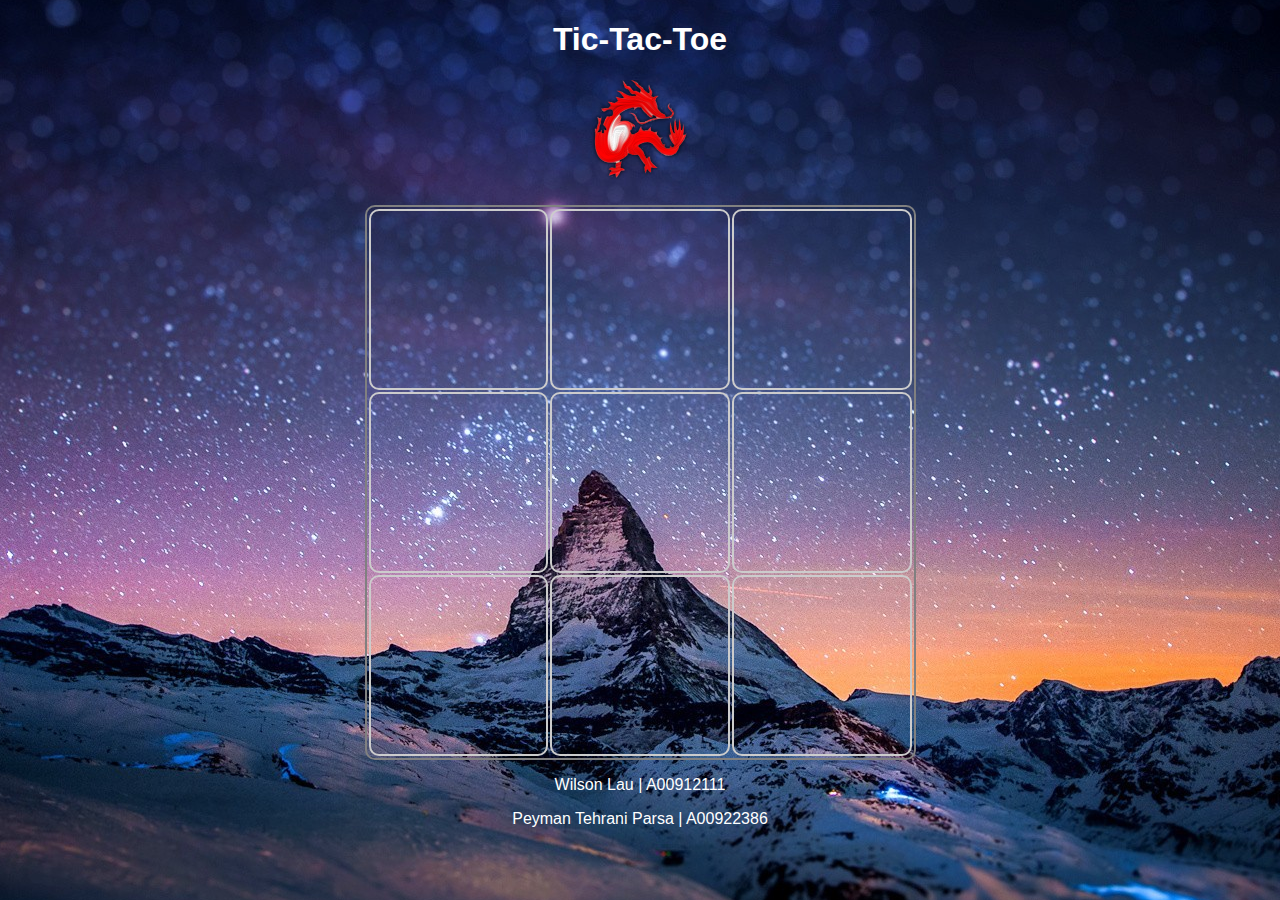
<file: index.html>
<!DOCTYPE HTML>
<html>
<head>
    <link rel="stylesheet" href="style/style.css" />
<!--Script-->
    <script type="text/javascript" src="script/ticTacToe.js"></script>
    <title>Wilson Lau A00912111 | Peyman Tehrani Parsa A00922386 | JavaScript  Drag &amp; Drop Tic-Tac-Toe </title>
    <meta charset="utf-8" />
</head>
<body>
    <h1>Tic-Tac-Toe</h1>
	<!-- Images-->
	<div id="gamePieces">
        <img id="drag1" src="images/dragon.PNG"  alt="dragon" draggable="true" 
            ondragstart="drag(event)" width="100" height="100" />
    </div>
    <h1 id="win"></h1>
	<!--Board-->
	<div>
	<table>
    <tbody>
        <tr>
            <td id="a1" ondrop="drop(event)" ondragover="allowDrop(event)" class="drophere"></td>
            <td id="b1" ondrop="drop(event)" ondragover="allowDrop(event)" class="drophere"></td>
            <td id="c1" ondrop="drop(event)" ondragover="allowDrop(event)" class="drophere"></td>
        </tr>
        <tr>
            <td id="a2" ondrop="drop(event)" ondragover="allowDrop(event)" class="drophere"></td>
            <td id="b2" ondrop="drop(event)" ondragover="allowDrop(event)" class="drophere"></td>
            <td id="c2" ondrop="drop(event)" ondragover="allowDrop(event)" class="drophere"></td>
        </tr>
        <tr>
            <td id="a3" ondrop="drop(event)" ondragover="allowDrop(event)" class="drophere"></td>
            <td id="b3" ondrop="drop(event)" ondragover="allowDrop(event)" class="drophere"></td>
            <td id="c3" ondrop="drop(event)" ondragover="allowDrop(event)" class="drophere"></td>
        </tr>
    </tbody>
	</table>
	</div>
    <footer>
        <p>Wilson Lau | A00912111</p>
        <p>Peyman Tehrani Parsa | A00922386</p>
    </footer>
</body>
</html>
</file>
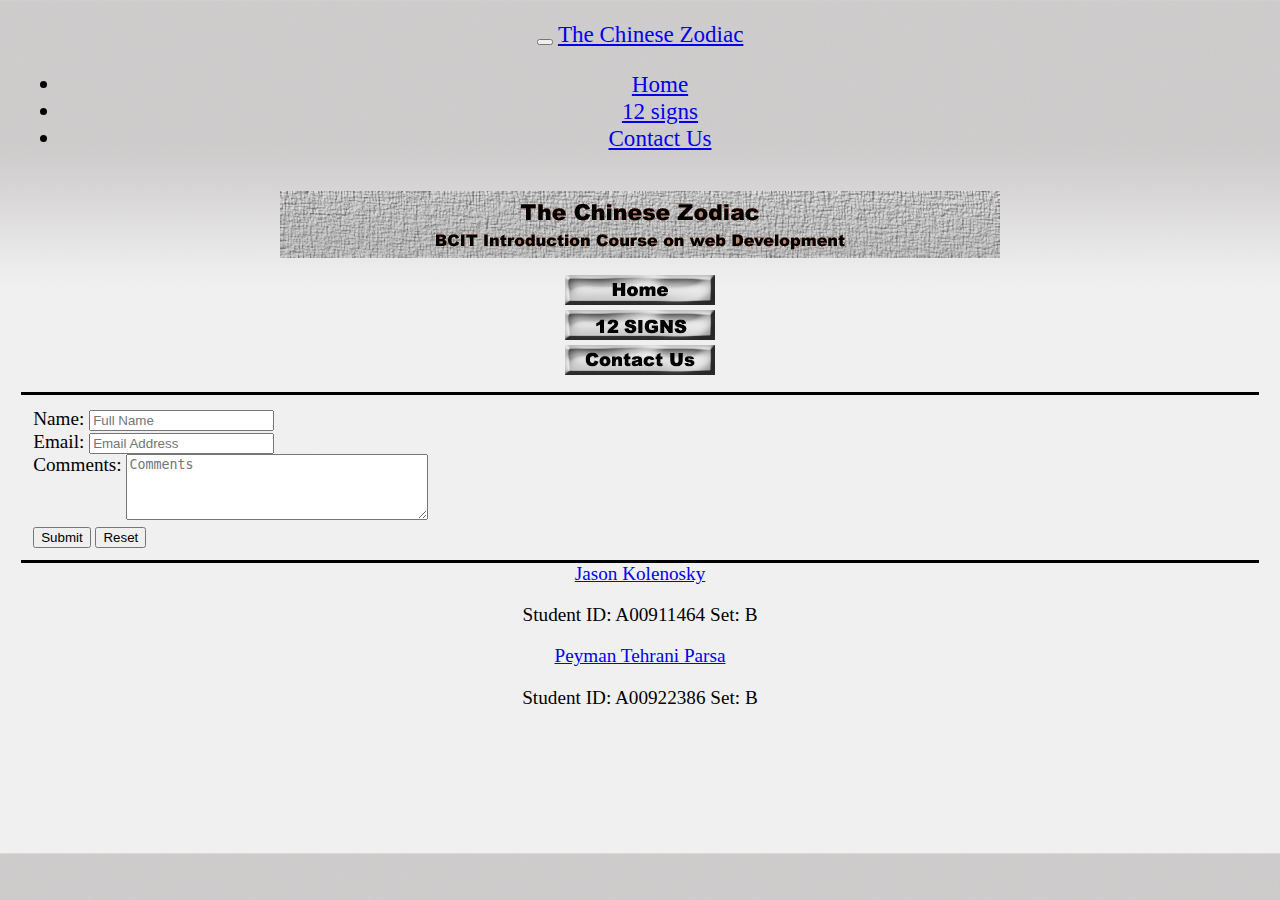
<file: ContactUs.html>
<!DOCTYPE html>
<html>
<head>
	<meta http-equiv="Content-Type" content="text/html; charset=utf-8" />
    <meta name="viewport" content="width=device-width, initial-scale=1">
	<title>The Chinese Zodiac</title>
    <link rel="stylesheet" href="Styles/ZodiacBoot.css">
	<link href="http://ajax.aspnetcdn.com/ajax/bootstrap/3.2.0/css/bootstrap.min.css" rel="stylesheet">
	<link href="http://ajax.aspnetcdn.com/ajax/bootstrap/3.2.0/fonts/glyphicons-halflings-regular.ttf" rel="stylesheet">
	<link rel="icon" type="image/png" href="Images/favicon.png" />
</head>

<body>
<div class="container">
<nav class="navbar navbar-inverse visible-sm visible-xs row col-md-12">
  <div class="container">
	<div class="navbar-header">
	  <button type="button" class="navbar-toggle" data-toggle="collapse" data-target="#myNavbar">
		<span class="icon-bar"></span>
		<span class="icon-bar"></span>
		<span class="icon-bar"></span>                        
	  </button>
	  <a class="navbar-brand" href="index.html">The Chinese Zodiac</a>
	</div>
	<div class="collapse navbar-collapse" id="myNavbar">
	  <ul class="nav navbar-nav">
		<li><a href="index.html">Home</a></li>
		<li><a href="12Signs.html">12 signs </a></li>
		<li><a href="ContactUs.html">Contact Us</a></li>
		</ul>
	 </div>
  </div>
</nav>

	<div class="row col-md-12 visible-md visible-lg">
    	<div id="banner"></div>
    </div>
    
	<div id="nav" class="row visible-md visible-lg">
		<div class="col-md-3"></div>
    	<div class="col-md-2 "><a href="index.html"><img src="Images/homebutton.png" alt="Home"/></a></div>
        <div class="col-md-2"><a href="12Signs.html"><img src="Images/12signs.png" alt="Signs"/></a></div>
        <div class="col-md-2"><a href="ContactUs.html"><img src="Images/ContactUs.png" alt="Contact"/></a></div>
		<div class="col-md-3"></div>
    </div>
    
    <form class="form-horizontal" role="form" action="http://php.vncvr.ca/zodiac/" method="post" id="form">
    	<div class="form-group">
  			<label for="Name" class="control-label col-md-2">Name:</label>
  			<input type="text" class="col-md-8" id="Name" name="Name" placeholder="Full Name">
		</div>
		<div class="form-group">
  			<label for="Email" class="control-label col-md-2">Email:</label>
  			<input type="email" class="col-md-8" id="Email" name="Email" placeholder="Email Address">
		</div>
        <div class="form-group">
  			<label for="Comment" class="control-label col-md-2">Comments: </label>
    		<textarea rows="4" cols="35" class="col-md-8" id="Comment" name="Comment" placeholder="Comments"></textarea>
		</div>
        <div class="form-group">
        	<input type="hidden" name="Student1Name" value="Jason Kolenosky" />
            <input type="hidden" name="Student2Name" value="Peyman Parsa" />
            <input type="hidden" name="Set" value="B" />
        </div>
        <div class="form-group">        
          <div class="col-md-offset-2 col-md-8">
            <button type="submit" class="btn btn-default">Submit</button>
            <button type="reset" class="btn btn-default">Reset</button>
          </div>
        </div>
    </form>

<div id="footer" class="row">
    <div id="jason" class="col-md-6">
		<a href="&#109;&#97;&#105;&#108;&#116;&#111;&#58;&#74;&#97;&#115;&#111;&#110;&#75;&#53;&#56;&#64;&#103;&#109;&#97;&#105;&#108;&#46;&#99;&#111;&#109;">Jason Kolenosky</a>
        <p>Student ID: A00911464 Set: B</p>
     </div>
	<div id="peyman" class="col-md-6">
		<A HREF="&#109;&#97;&#105;&#108;&#116;&#111;&#58;&#112;&#101;&#121;&#109;&#97;&#110;&#116;&#112;&#97;&#114;&#115;&#97;&#64;&#103;&#109;&#97;&#105;&#108;&#46;&#99;&#111;&#109;">Peyman Tehrani Parsa</A>
        <p>Student ID: A00922386 Set: B</p>
        </div>
    </div>
</div>

	<script src="https://ajax.googleapis.com/ajax/libs/jquery/1.11.1/jquery.min.js"></script>
    <script src="http://maxcdn.bootstrapcdn.com/bootstrap/3.2.0/js/bootstrap.min.js"></script>
</body>
</html>
</file>
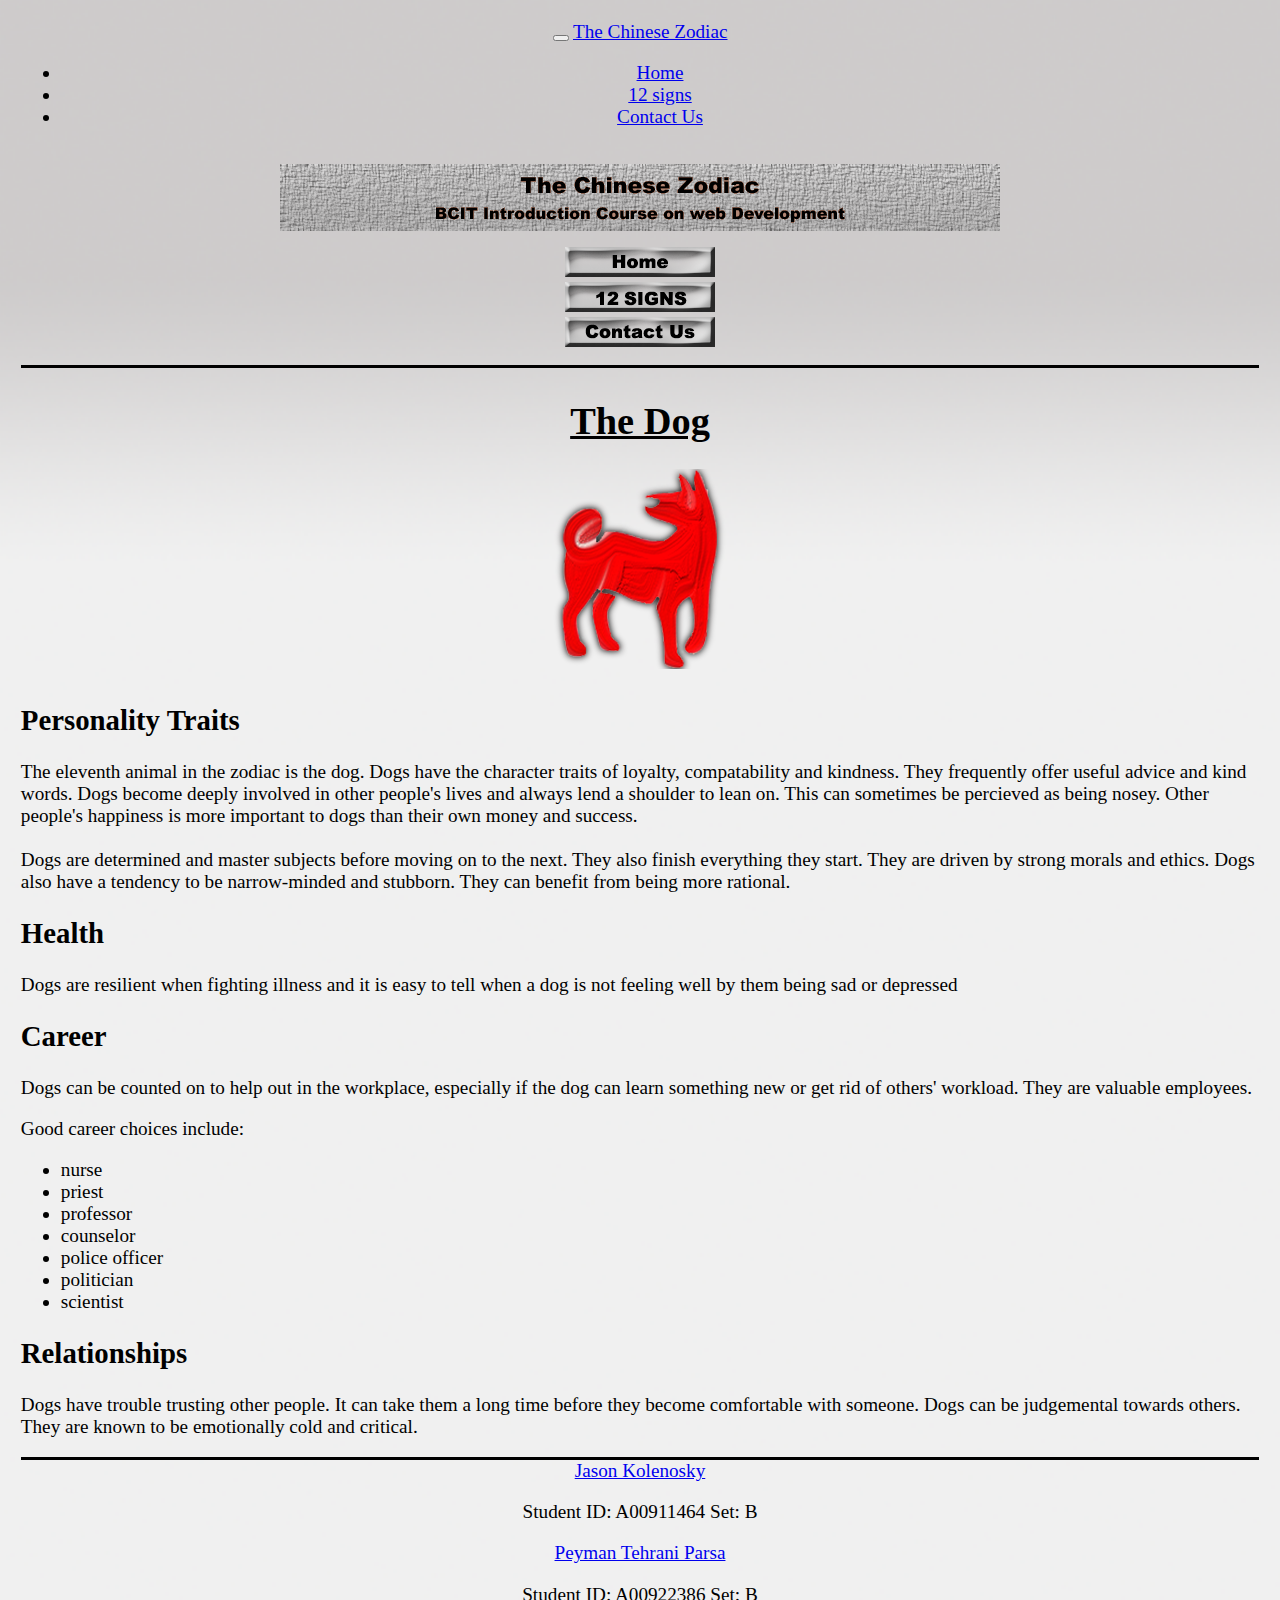
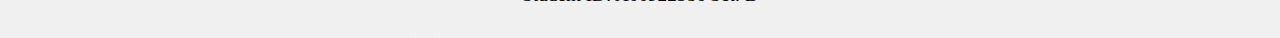
<file: dog.html>
<!DOCTYPE html>
<html>
<head>
	<meta http-equiv="Content-Type" content="text/html; charset=utf-8" />
    <meta name="viewport" content="width=device-width, initial-scale=1">
	<title>The Chinese Zodiac</title>
    <link rel="stylesheet" href="Styles/ZodiacBoot.css">
	<link href="http://ajax.aspnetcdn.com/ajax/bootstrap/3.2.0/css/bootstrap.min.css" rel="stylesheet">
	<link href="http://ajax.aspnetcdn.com/ajax/bootstrap/3.2.0/fonts/glyphicons-halflings-regular.ttf" rel="stylesheet">
	<link rel="icon" type="image/png" href="Images/favicon.png" />
</head>

<body>

<nav class="navbar navbar-inverse visible-sm visible-xs row col-md-12">
  <div class="container">
	<div class="navbar-header">
	  <button type="button" class="navbar-toggle" data-toggle="collapse" data-target="#myNavbar">
		<span class="icon-bar"></span>
		<span class="icon-bar"></span>
		<span class="icon-bar"></span>                        
	  </button>
	  <a class="navbar-brand" href="index.html">The Chinese Zodiac</a>
	</div>
	<div class="collapse navbar-collapse" id="myNavbar">
	  <ul class="nav navbar-nav">
		<li><a href="index.html">Home</a></li>
		<li><a href="12Signs.html">12 signs </a></li>
		<li><a href="ContactUs.html">Contact Us</a></li>
		</ul>
	 </div>
  </div>
</nav>

<div class="container">

	<div class="row col-md-12 visible-md visible-lg">
    	<div id="banner"></div>
    </div>
    
	<div id="nav" class="row visible-md visible-lg">
		<div class="col-md-3"></div>
    	<div class="col-md-2 "><a href="index.html"><img src="Images/homebutton.png" alt="Home"/></a></div>
        <div class="col-md-2"><a href="12Signs.html"><img src="Images/12signs.png" alt="Signs"/></a></div>
        <div class="col-md-2"><a href="ContactUs.html"><img src="Images/ContactUs.png" alt="Contact"/></a></div>
		<div class="col-md-3"></div>
    </div>
    
    <div id="mainImage" class="row">
    	<div class="col-md-12">
        	<h1 id="animal">The Dog</h1>
			<img id="zodiac" src="Images/dog12.png" alt="Dog" />
        </div>
    </div>
    <div class="row main">
        <div class="col-md-12">
        	<h2>Personality Traits</h2>
			<p>The eleventh animal in the zodiac is the dog. Dogs have the character traits of loyalty, compatability and kindness. They frequently offer useful advice and kind words. Dogs become deeply involved in other people's lives and always lend a shoulder to lean on. This can sometimes be percieved as being nosey. Other people's happiness is more important to dogs than their own money and success.<br /><br />Dogs are determined and master subjects before moving on to the next. They also finish everything they start. They are driven by strong morals and ethics. Dogs also have a tendency to be narrow-minded and stubborn. They can benefit from being more rational.</p>
        </div>
    </div>
	<div class="row main">
        <div class="col-md-12">
			<h2>Health</h2>
			<p>Dogs are resilient when fighting illness and it is easy to tell when a dog is not feeling well by them being sad or depressed</p>
        </div>
    </div>
    	<div class="row main">
        <div class="col-md-12">
			<h2>Career</h2>
			<p>Dogs can be counted on to help out in the workplace, especially if the dog can learn something new or get rid of others' workload. They are valuable employees.</p>
			<p>Good career choices include:</p> 
			<ul>
				<li>nurse</li>
				<li>priest</li>
				<li>professor</li>
				<li>counselor</li>
				<li>police officer</li>
				<li>politician</li>
				<li>scientist</li>
			</ul>
		</div>
	</div>
    <div class="row main">
		<div class="col-md-12">
        	<h2>Relationships</h2>
			<p>Dogs have trouble trusting other people. It can take them a long time before they become comfortable with someone. Dogs can be judgemental towards others. They are known to be emotionally cold and critical.</p>
        </div>
	</div>

<div id="footer" class="row">
    <div id="jason" class="col-md-6">
		<a href="&#109;&#97;&#105;&#108;&#116;&#111;&#58;&#74;&#97;&#115;&#111;&#110;&#75;&#53;&#56;&#64;&#103;&#109;&#97;&#105;&#108;&#46;&#99;&#111;&#109;">Jason Kolenosky</a>
        <p>Student ID: A00911464 Set: B</p>
     </div>
	<div id="peyman" class="col-md-6">
		<A HREF="&#109;&#97;&#105;&#108;&#116;&#111;&#58;&#112;&#101;&#121;&#109;&#97;&#110;&#116;&#112;&#97;&#114;&#115;&#97;&#64;&#103;&#109;&#97;&#105;&#108;&#46;&#99;&#111;&#109;">Peyman Tehrani Parsa</A>
        <p>Student ID: A00922386 Set: B</p>
        </div>
    </div>
</div>

	<script src="https://ajax.googleapis.com/ajax/libs/jquery/1.11.1/jquery.min.js"></script>
    <script src="http://maxcdn.bootstrapcdn.com/bootstrap/3.2.0/js/bootstrap.min.js"></script>   
</body>
</html>
</file>
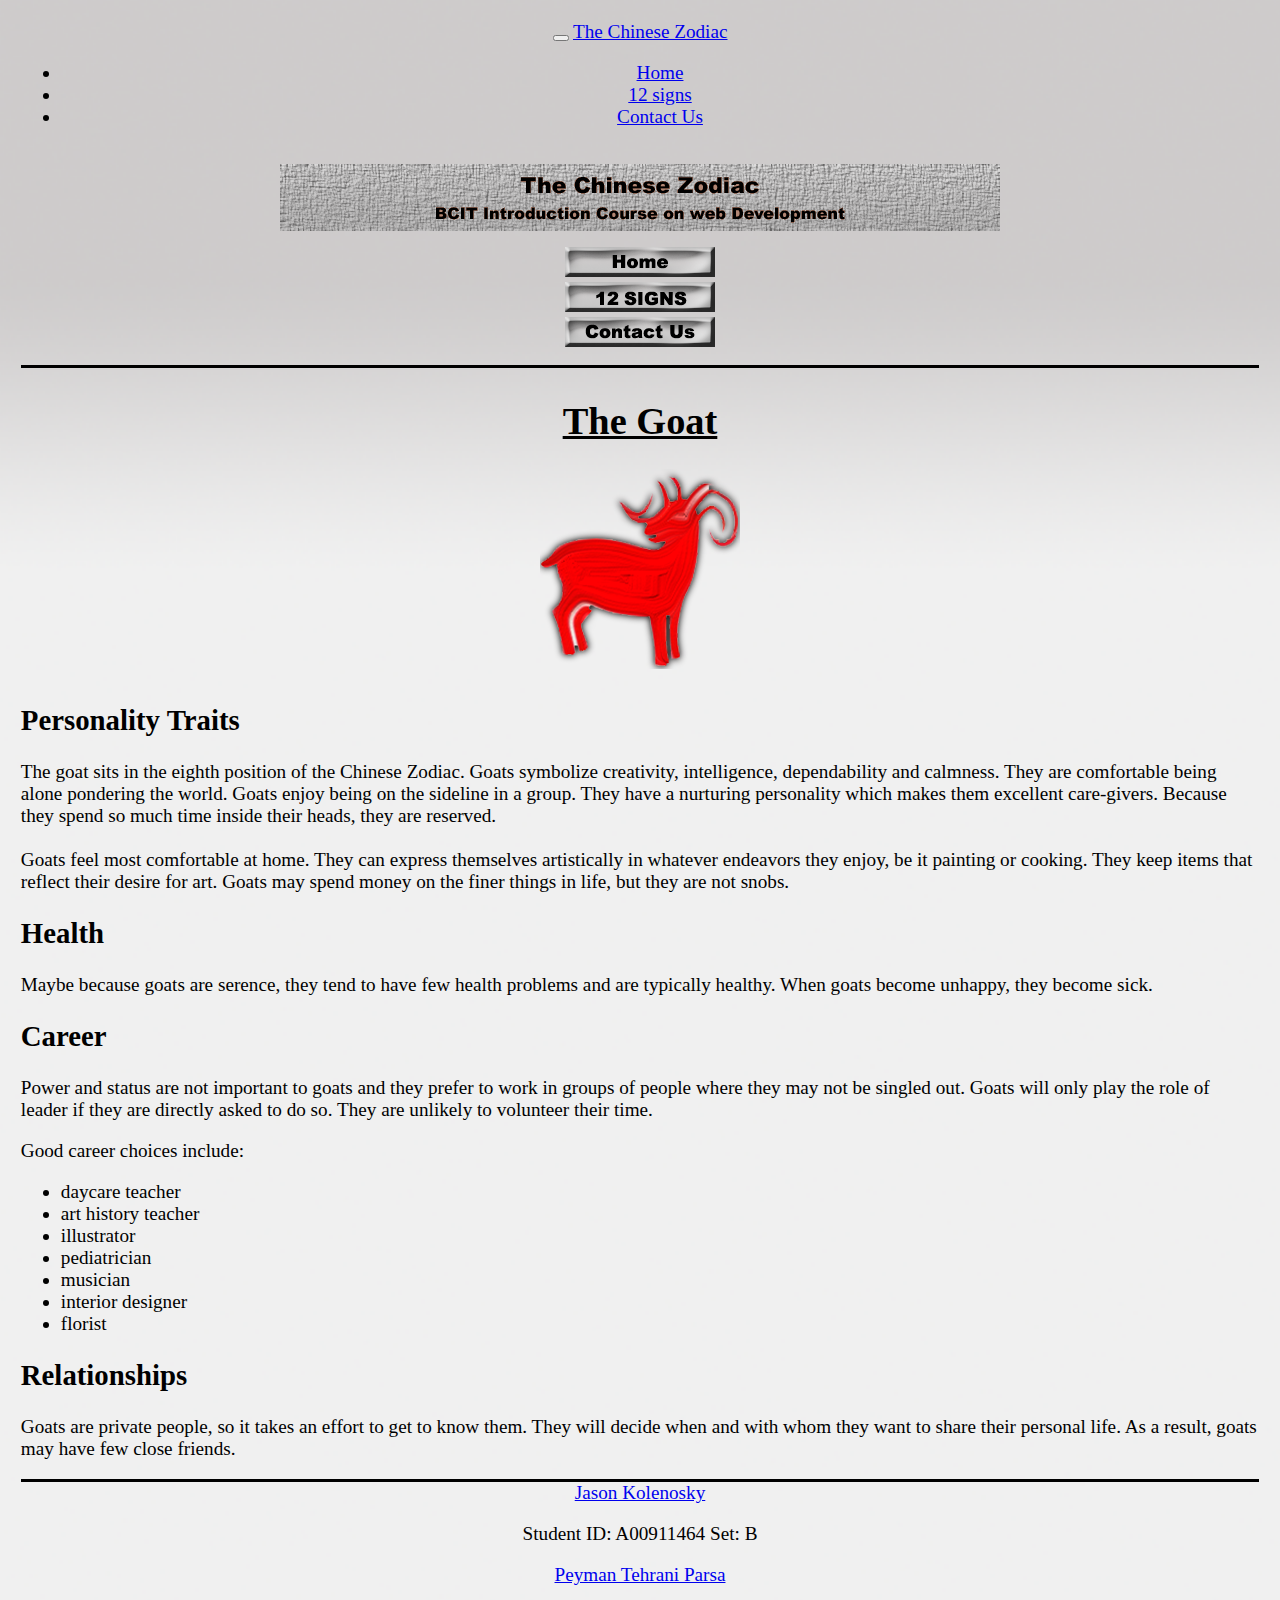
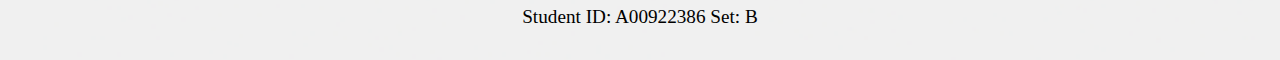
<file: goat.html>
<!DOCTYPE html>
<html>
<head>
	<meta http-equiv="Content-Type" content="text/html; charset=utf-8" />
    <meta name="viewport" content="width=device-width, initial-scale=1">
	<title>The Chinese Zodiac</title>
    <link rel="stylesheet" href="Styles/ZodiacBoot.css">
	<link href="http://ajax.aspnetcdn.com/ajax/bootstrap/3.2.0/css/bootstrap.min.css" rel="stylesheet">
	<link href="http://ajax.aspnetcdn.com/ajax/bootstrap/3.2.0/fonts/glyphicons-halflings-regular.ttf" rel="stylesheet">
	<link rel="icon" type="image/png" href="Images/favicon.png" />
</head>

<body>

<nav class="navbar navbar-inverse visible-sm visible-xs row col-md-12">
  <div class="container">
	<div class="navbar-header">
	  <button type="button" class="navbar-toggle" data-toggle="collapse" data-target="#myNavbar">
		<span class="icon-bar"></span>
		<span class="icon-bar"></span>
		<span class="icon-bar"></span>                        
	  </button>
	  <a class="navbar-brand" href="index.html">The Chinese Zodiac</a>
	</div>
	<div class="collapse navbar-collapse" id="myNavbar">
	  <ul class="nav navbar-nav">
		<li><a href="index.html">Home</a></li>
		<li><a href="12Signs.html">12 signs </a></li>
		<li><a href="ContactUs.html">Contact Us</a></li>
		</ul>
	 </div>
  </div>
</nav>

<div class="container">

	<div class="row col-md-12 visible-md visible-lg">
    	<div id="banner"></div>
    </div>
    
	<div id="nav" class="row visible-md visible-lg">
		<div class="col-md-3"></div>
    	<div class="col-md-2 "><a href="index.html"><img src="Images/homebutton.png" alt="Home"/></a></div>
        <div class="col-md-2"><a href="12Signs.html"><img src="Images/12signs.png" alt="Signs"/></a></div>
        <div class="col-md-2"><a href="ContactUs.html"><img src="Images/ContactUs.png" alt="Contact"/></a></div>
		<div class="col-md-3"></div>
    </div>
    
    <div id="mainImage" class="row">
    	<div class="col-md-12">
        	<h1 id="animal">The Goat</h1>
			<img id="zodiac" src="Images/goat12.png" alt="Goat" />
        </div>
    </div>
    <div class="row main">
        <div class="col-md-12">
        	<h2>Personality Traits</h2>
			<p>The goat sits in the eighth position of the Chinese Zodiac. Goats symbolize creativity, intelligence, dependability and calmness. They are comfortable being alone pondering the world. Goats enjoy being on the sideline in a group. They have a nurturing personality which makes them excellent care-givers. Because they spend so much time inside their heads, they are reserved.<br /><br />Goats feel most comfortable at home. They can express themselves artistically in whatever endeavors they enjoy, be it painting or cooking. They keep items that reflect their desire for art. Goats may spend money on the finer things in life, but they are not snobs.</p>
        </div>
    </div>
	<div class="row main">
        <div class="col-md-12">
			<h2>Health</h2>
			<p>Maybe because goats are serence, they tend to have few health problems and are typically healthy. When goats become unhappy, they become sick.</p>
        </div>
    </div>
    	<div class="row main">
        <div class="col-md-12">
			<h2>Career</h2>
			<p>Power and status are not important to goats and they prefer to work in groups of people where they may not be singled out. Goats will only play the role of leader if they are directly asked to do so. They are unlikely to volunteer their time.</p>
			<p>Good career choices include:</p> 
			<ul>
				<li>daycare teacher</li>
				<li>art history teacher</li>
				<li>illustrator</li>
				<li>pediatrician</li>
				<li>musician</li>
				<li>interior designer</li>
				<li>florist</li>
			</ul>
		</div>
	</div>
    <div class="row main">
		<div class="col-md-12">
        	<h2>Relationships</h2>
			<p>Goats are private people, so it takes an effort to get to know them. They will decide when and with whom they want to share their personal life. As a result, goats may have few close friends.</p>
        </div>
	</div>

<div id="footer" class="row">
    <div id="jason" class="col-md-6">
		<a href="&#109;&#97;&#105;&#108;&#116;&#111;&#58;&#74;&#97;&#115;&#111;&#110;&#75;&#53;&#56;&#64;&#103;&#109;&#97;&#105;&#108;&#46;&#99;&#111;&#109;">Jason Kolenosky</a>
        <p>Student ID: A00911464 Set: B</p>
     </div>
	<div id="peyman" class="col-md-6">
		<A HREF="&#109;&#97;&#105;&#108;&#116;&#111;&#58;&#112;&#101;&#121;&#109;&#97;&#110;&#116;&#112;&#97;&#114;&#115;&#97;&#64;&#103;&#109;&#97;&#105;&#108;&#46;&#99;&#111;&#109;">Peyman Tehrani Parsa</A>
        <p>Student ID: A00922386 Set: B</p>
        </div>
    </div>
</div>

	<script src="https://ajax.googleapis.com/ajax/libs/jquery/1.11.1/jquery.min.js"></script>
    <script src="http://maxcdn.bootstrapcdn.com/bootstrap/3.2.0/js/bootstrap.min.js"></script>   
</body>
</html>
</file>
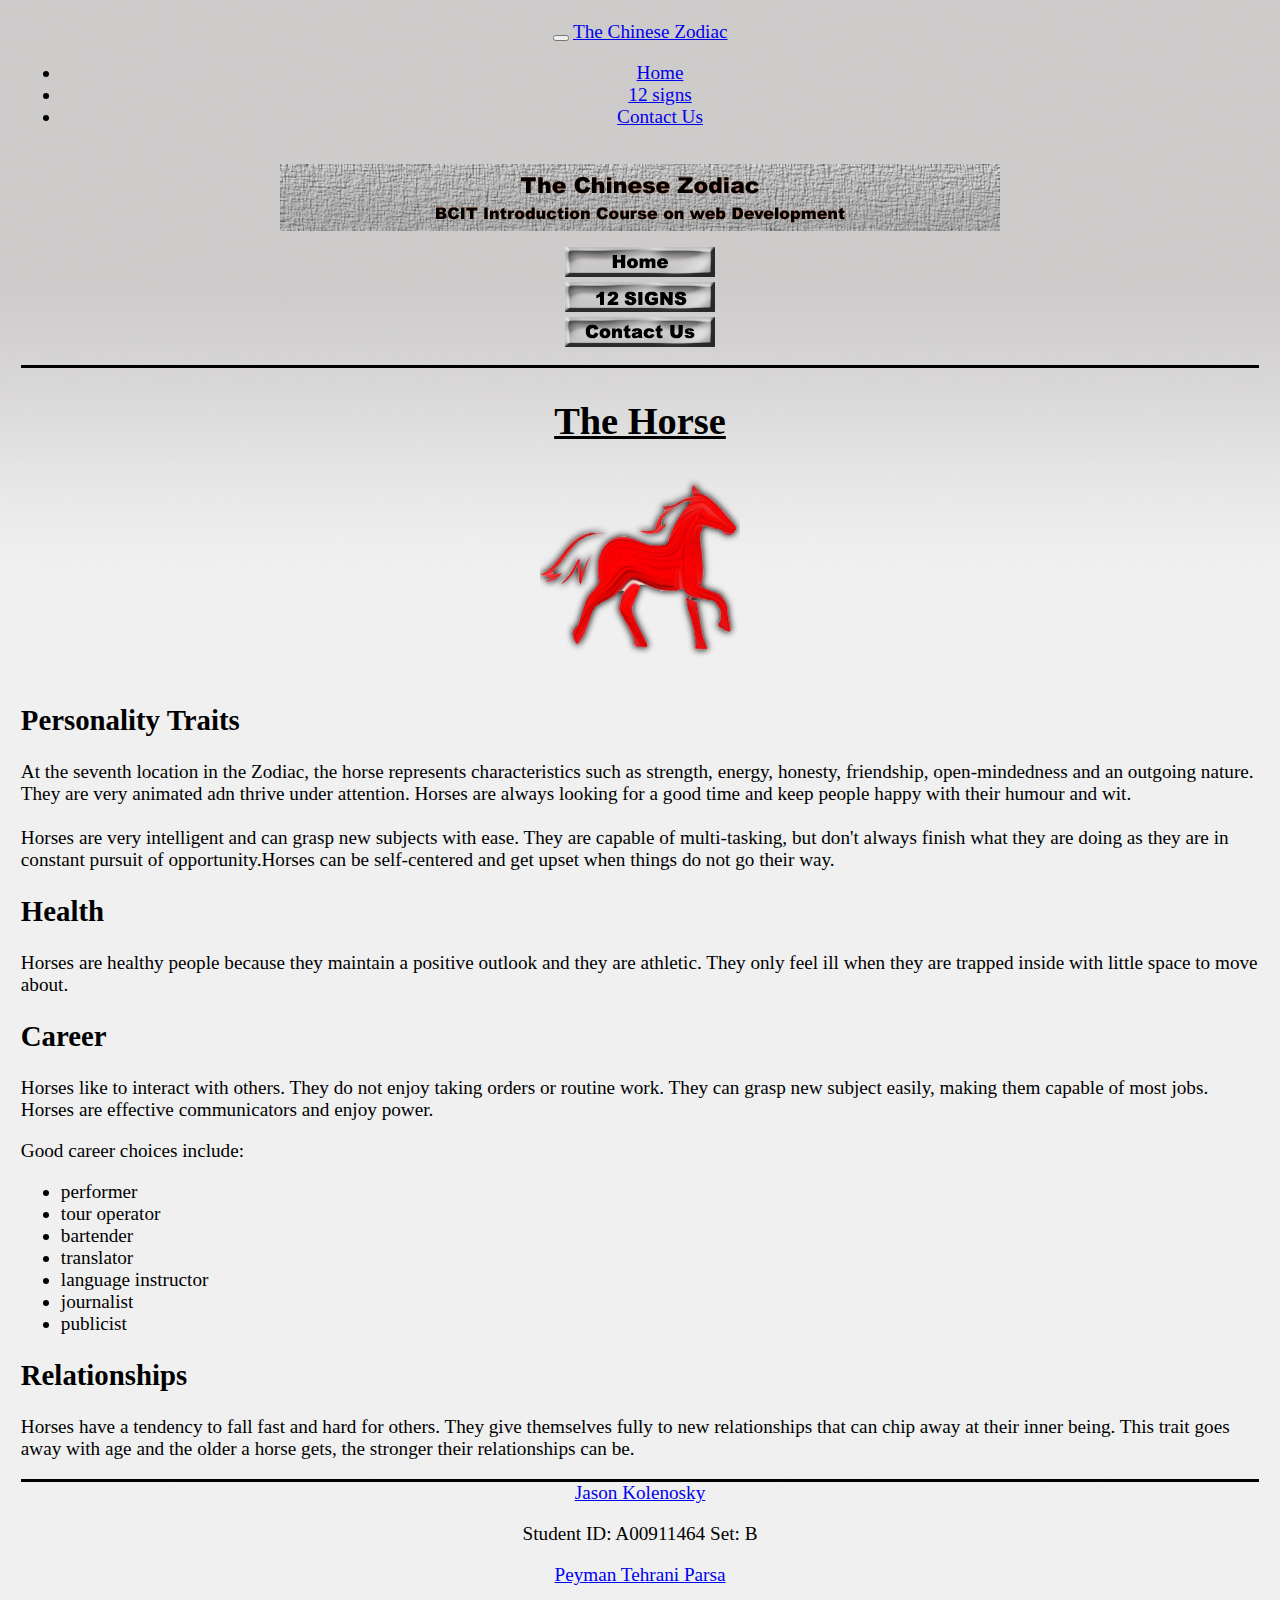
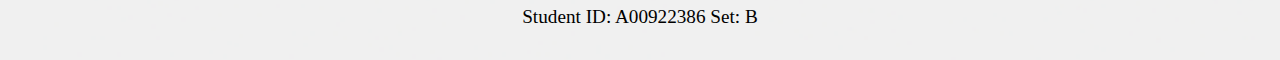
<file: horse.html>
<!DOCTYPE html>
<html>
<head>
	<meta http-equiv="Content-Type" content="text/html; charset=utf-8" />
    <meta name="viewport" content="width=device-width, initial-scale=1">
	<title>The Chinese Zodiac</title>
    <link rel="stylesheet" href="Styles/ZodiacBoot.css">
	<link href="http://ajax.aspnetcdn.com/ajax/bootstrap/3.2.0/css/bootstrap.min.css" rel="stylesheet">
	<link href="http://ajax.aspnetcdn.com/ajax/bootstrap/3.2.0/fonts/glyphicons-halflings-regular.ttf" rel="stylesheet">
	<link rel="icon" type="image/png" href="Images/favicon.png" />
</head>

<body>

<nav class="navbar navbar-inverse visible-sm visible-xs row col-md-12">
  <div class="container">
	<div class="navbar-header">
	  <button type="button" class="navbar-toggle" data-toggle="collapse" data-target="#myNavbar">
		<span class="icon-bar"></span>
		<span class="icon-bar"></span>
		<span class="icon-bar"></span>                        
	  </button>
	  <a class="navbar-brand" href="index.html">The Chinese Zodiac</a>
	</div>
	<div class="collapse navbar-collapse" id="myNavbar">
	  <ul class="nav navbar-nav">
		<li><a href="index.html">Home</a></li>
		<li><a href="12Signs.html">12 signs </a></li>
		<li><a href="ContactUs.html">Contact Us</a></li>
		</ul>
	 </div>
  </div>
</nav>

<div class="container">

	<div class="row col-md-12 visible-md visible-lg">
    	<div id="banner"></div>
    </div>
    
	<div id="nav" class="row visible-md visible-lg">
		<div class="col-md-3"></div>
    	<div class="col-md-2 "><a href="index.html"><img src="Images/homebutton.png" alt="Home"/></a></div>
        <div class="col-md-2"><a href="12Signs.html"><img src="Images/12signs.png" alt="Signs"/></a></div>
        <div class="col-md-2"><a href="ContactUs.html"><img src="Images/ContactUs.png" alt="Contact"/></a></div>
		<div class="col-md-3"></div>
    </div>
    
    <div id="mainImage" class="row">
    	<div class="col-md-12">
        	<h1 id="animal">The Horse</h1>
			<img id="zodiac" src="Images/horse12.png" alt="Horse" />
        </div>
    </div>
    <div class="row main">
        <div class="col-md-12">
        	<h2>Personality Traits</h2>
			<p>At the seventh location in the Zodiac, the horse represents characteristics such as strength, energy, honesty, friendship, open-mindedness and an outgoing nature. They are very animated adn thrive under attention. Horses are always looking for a good time and keep people happy with their humour and wit.<br /><br />Horses are very intelligent and can grasp new subjects with ease. They are capable of multi-tasking, but don't always finish what they are doing as they are in constant pursuit of opportunity.Horses can be self-centered and get upset when things do not go their way.</p>
        </div>
    </div>
	<div class="row main">
        <div class="col-md-12">
			<h2>Health</h2>
			<p>Horses are healthy people because they maintain a positive outlook and they are athletic. They only feel ill when they are trapped inside with little space to move about.</p>
        </div>
    </div>
    	<div class="row main">
        <div class="col-md-12">
			<h2>Career</h2>
			<p>Horses like to interact with others. They do not enjoy taking orders or routine work. They can grasp new subject easily, making them capable of most jobs. Horses are effective communicators and enjoy power.</p>
			<p>Good career choices include:</p>
			<ul>
				<li>performer</li>
				<li>tour operator</li>
				<li>bartender</li>
				<li>translator</li>
				<li>language instructor</li>
				<li>journalist</li>
				<li>publicist</li>
			</ul>
		</div>
	</div>
    <div class="row main">
		<div class="col-md-12">
        	<h2>Relationships</h2>
			<p>Horses have a tendency to fall fast and hard for others. They give themselves fully to new relationships that can chip away at their inner being. This trait goes away with age and the older a horse gets, the stronger their relationships can be.</p>
        </div>
	</div>

<div id="footer" class="row">
    <div id="jason" class="col-md-6">
		<a href="&#109;&#97;&#105;&#108;&#116;&#111;&#58;&#74;&#97;&#115;&#111;&#110;&#75;&#53;&#56;&#64;&#103;&#109;&#97;&#105;&#108;&#46;&#99;&#111;&#109;">Jason Kolenosky</a>
        <p>Student ID: A00911464 Set: B</p>
     </div>
	<div id="peyman" class="col-md-6">
		<A HREF="&#109;&#97;&#105;&#108;&#116;&#111;&#58;&#112;&#101;&#121;&#109;&#97;&#110;&#116;&#112;&#97;&#114;&#115;&#97;&#64;&#103;&#109;&#97;&#105;&#108;&#46;&#99;&#111;&#109;">Peyman Tehrani Parsa</A>
        <p>Student ID: A00922386 Set: B</p>
        </div>
    </div>
</div>

	<script src="https://ajax.googleapis.com/ajax/libs/jquery/1.11.1/jquery.min.js"></script>
    <script src="http://maxcdn.bootstrapcdn.com/bootstrap/3.2.0/js/bootstrap.min.js"></script>   
</body>
</html>
</file>
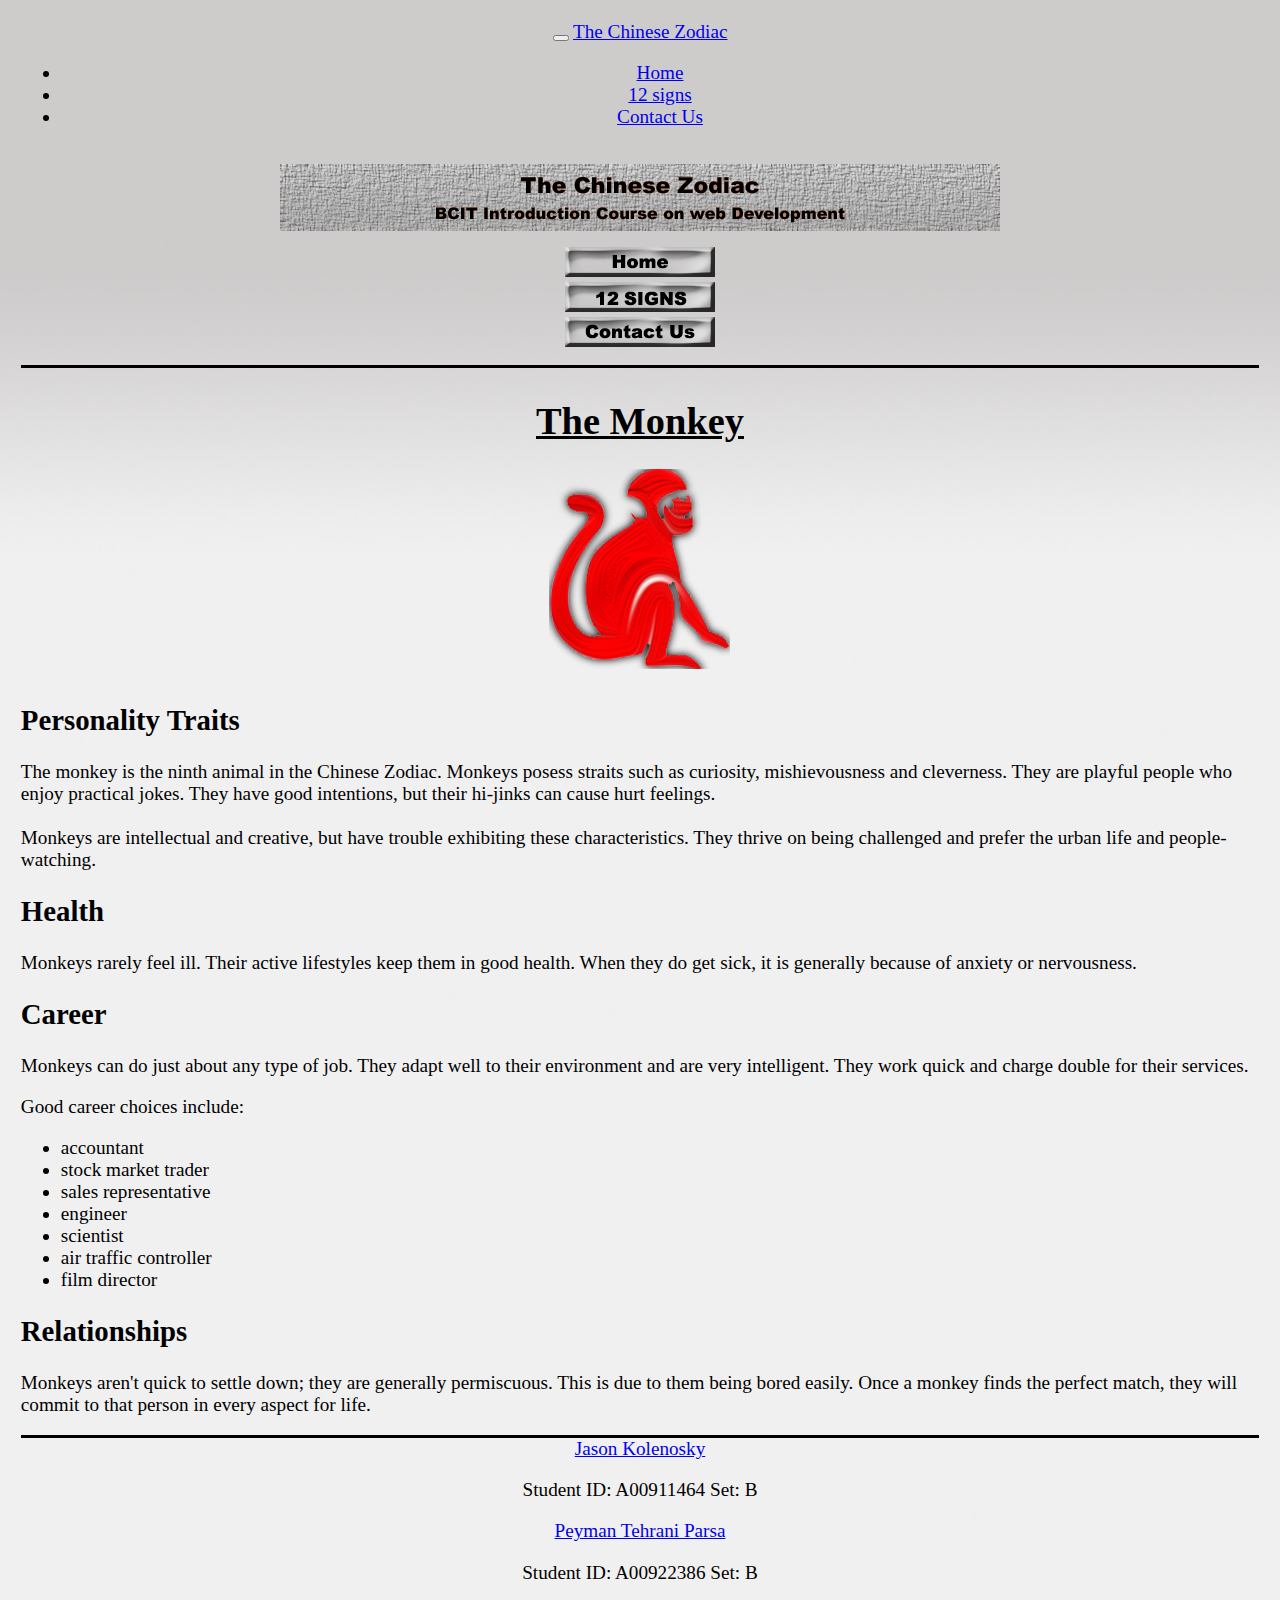
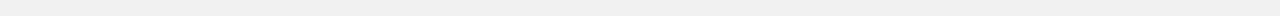
<file: monkey.html>
<!DOCTYPE html>
<html>
<head>
	<meta http-equiv="Content-Type" content="text/html; charset=utf-8" />
    <meta name="viewport" content="width=device-width, initial-scale=1">
	<title>The Chinese Zodiac</title>
    <link rel="stylesheet" href="Styles/ZodiacBoot.css">
	<link href="http://ajax.aspnetcdn.com/ajax/bootstrap/3.2.0/css/bootstrap.min.css" rel="stylesheet">
	<link href="http://ajax.aspnetcdn.com/ajax/bootstrap/3.2.0/fonts/glyphicons-halflings-regular.ttf" rel="stylesheet">
	<link rel="icon" type="image/png" href="Images/favicon.png" />
</head>

<body>

<nav class="navbar navbar-inverse visible-sm visible-xs row col-md-12">
  <div class="container">
	<div class="navbar-header">
	  <button type="button" class="navbar-toggle" data-toggle="collapse" data-target="#myNavbar">
		<span class="icon-bar"></span>
		<span class="icon-bar"></span>
		<span class="icon-bar"></span>                        
	  </button>
	  <a class="navbar-brand" href="index.html">The Chinese Zodiac</a>
	</div>
	<div class="collapse navbar-collapse" id="myNavbar">
	  <ul class="nav navbar-nav">
		<li><a href="index.html">Home</a></li>
		<li><a href="12Signs.html">12 signs </a></li>
		<li><a href="ContactUs.html">Contact Us</a></li>
		</ul>
	 </div>
  </div>
</nav>

<div class="container">

	<div class="row col-md-12 visible-md visible-lg">
    	<div id="banner"></div>
    </div>
    
	<div id="nav" class="row visible-md visible-lg">
		<div class="col-md-3"></div>
    	<div class="col-md-2 "><a href="index.html"><img src="Images/homebutton.png" alt="Home"/></a></div>
        <div class="col-md-2"><a href="12Signs.html"><img src="Images/12signs.png" alt="Signs"/></a></div>
        <div class="col-md-2"><a href="ContactUs.html"><img src="Images/ContactUs.png" alt="Contact"/></a></div>
		<div class="col-md-3"></div>
    </div>
    
    <div id="mainImage" class="row">
    	<div class="col-md-12">
        	<h1 id="animal">The Monkey</h1>
			<img id="zodiac" src="Images/monkey12.png" alt="Monkey" />
        </div>
    </div>
    <div class="row main">
        <div class="col-md-12">
        	<h2>Personality Traits</h2>
			<p>The monkey is the ninth animal in the Chinese Zodiac. Monkeys posess straits such as curiosity, mishievousness and cleverness. They are playful people who enjoy practical jokes. They have good intentions, but their hi-jinks can cause hurt feelings.<br /><br />Monkeys are intellectual and creative, but have trouble exhibiting these characteristics. They thrive on being challenged and prefer the urban life and people-watching.</p>
        </div>
    </div>
	<div class="row main">
        <div class="col-md-12">
			<h2>Health</h2>
			<p>Monkeys rarely feel ill. Their active lifestyles keep them in good health. When they do get sick, it is generally because of anxiety or nervousness.</p>
        </div>
    </div>
    	<div class="row main">
        <div class="col-md-12">
			<h2>Career</h2>
			<p>Monkeys can do just about any type of job. They adapt well to their environment and are very intelligent. They work quick and charge double for their services.</p>
			<p>Good career choices include:</p>
			<ul>
				<li>accountant</li>
				<li>stock market trader</li>
				<li>sales representative</li>
				<li>engineer</li>
				<li>scientist</li>
				<li>air traffic controller</li>
				<li>film director</li>
			</ul>
		</div>
	</div>
    <div class="row main">
		<div class="col-md-12">
        	<h2>Relationships</h2>
			<p>Monkeys aren't quick to settle down; they are generally permiscuous. This is due to them being bored easily. Once a monkey finds the perfect match, they will commit to that person in every aspect for life.</p> 
        </div>
	</div>

<div id="footer" class="row">
    <div id="jason" class="col-md-6">
		<a href="&#109;&#97;&#105;&#108;&#116;&#111;&#58;&#74;&#97;&#115;&#111;&#110;&#75;&#53;&#56;&#64;&#103;&#109;&#97;&#105;&#108;&#46;&#99;&#111;&#109;">Jason Kolenosky</a>
        <p>Student ID: A00911464 Set: B</p>
     </div>
	<div id="peyman" class="col-md-6">
		<A HREF="&#109;&#97;&#105;&#108;&#116;&#111;&#58;&#112;&#101;&#121;&#109;&#97;&#110;&#116;&#112;&#97;&#114;&#115;&#97;&#64;&#103;&#109;&#97;&#105;&#108;&#46;&#99;&#111;&#109;">Peyman Tehrani Parsa</A>
        <p>Student ID: A00922386 Set: B</p>
        </div>
    </div>
</div>

	<script src="https://ajax.googleapis.com/ajax/libs/jquery/1.11.1/jquery.min.js"></script>
    <script src="http://maxcdn.bootstrapcdn.com/bootstrap/3.2.0/js/bootstrap.min.js"></script>   
</body>
</html>
</file>
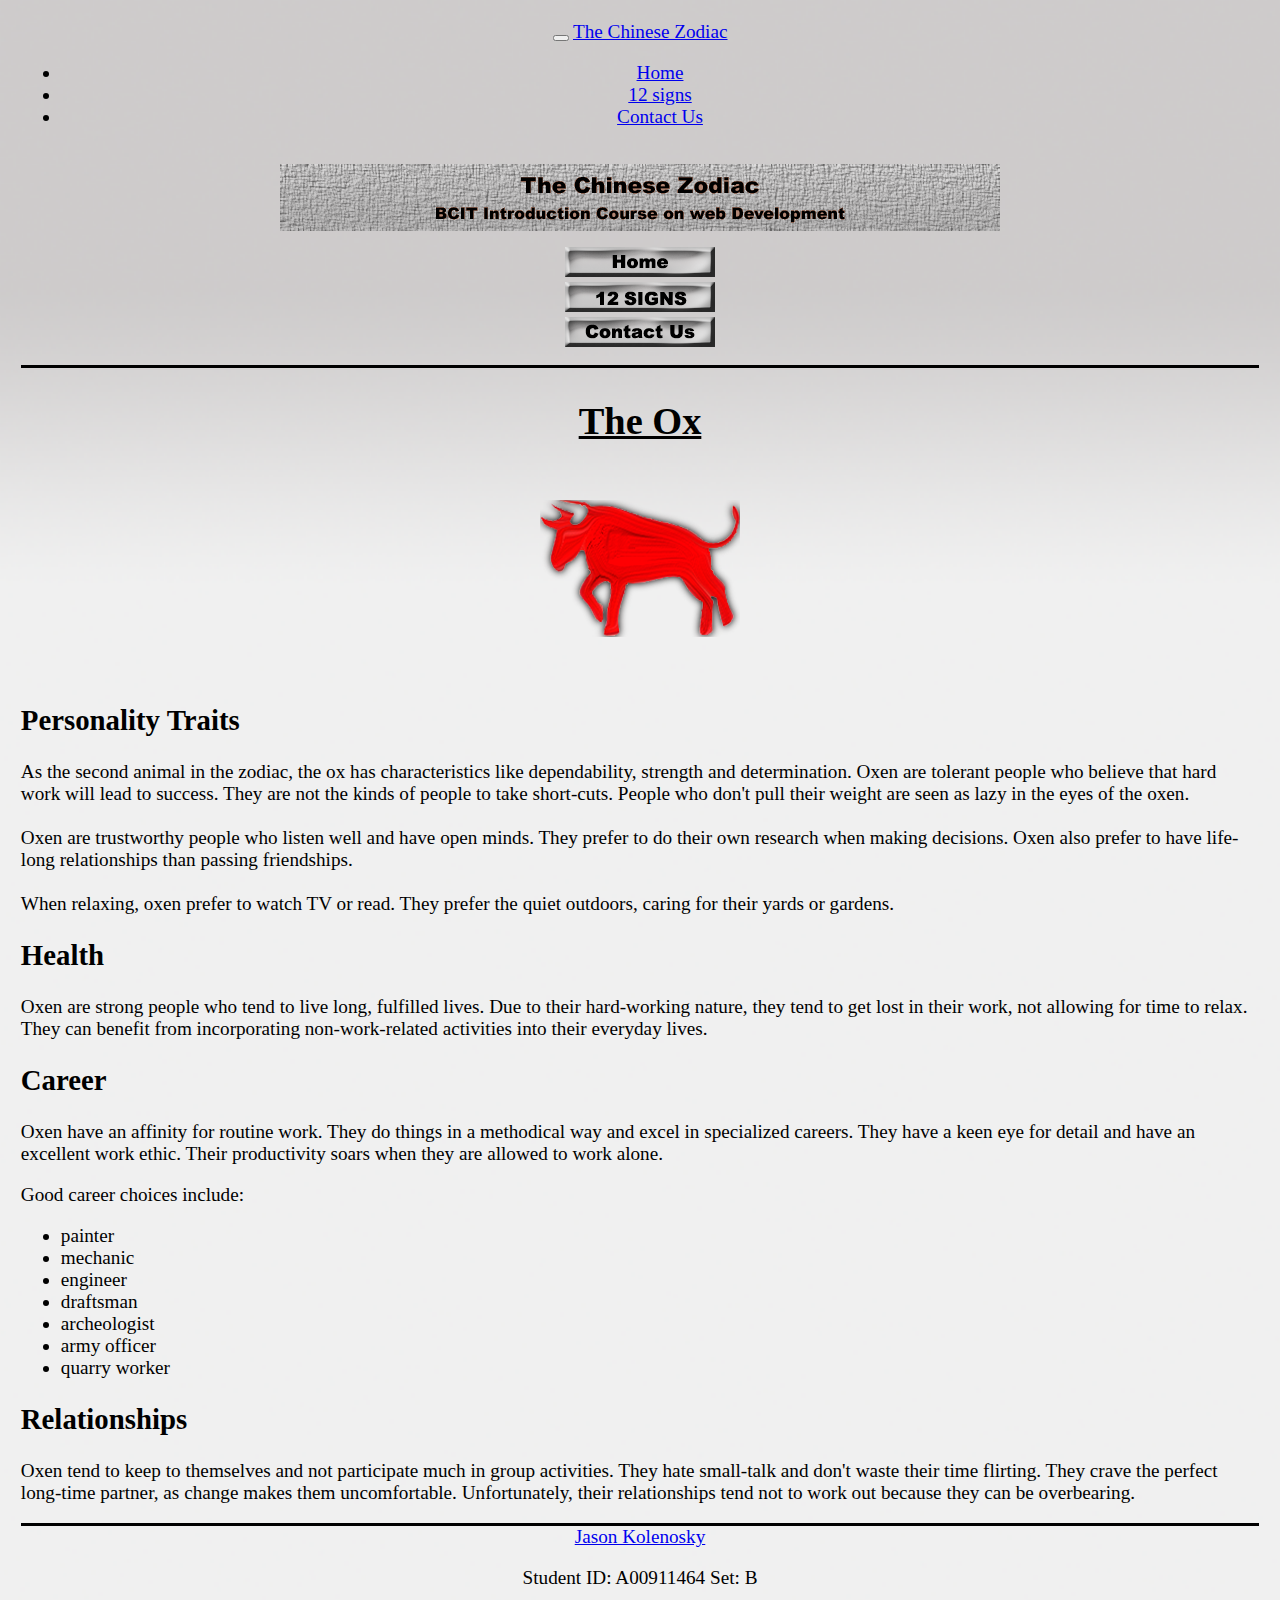
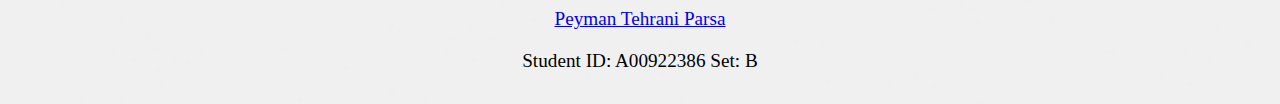
<file: ox.html>
<!DOCTYPE html>
<html>
<head>
	<meta http-equiv="Content-Type" content="text/html; charset=utf-8" />
    <meta name="viewport" content="width=device-width, initial-scale=1">
	<title>The Chinese Zodiac</title>
    <link rel="stylesheet" href="Styles/ZodiacBoot.css">
	<link href="http://ajax.aspnetcdn.com/ajax/bootstrap/3.2.0/css/bootstrap.min.css" rel="stylesheet">
	<link href="http://ajax.aspnetcdn.com/ajax/bootstrap/3.2.0/fonts/glyphicons-halflings-regular.ttf" rel="stylesheet">
	<link rel="icon" type="image/png" href="Images/favicon.png" />
</head>

<body>

<nav class="navbar navbar-inverse visible-sm visible-xs row col-md-12">
  <div class="container">
	<div class="navbar-header">
	  <button type="button" class="navbar-toggle" data-toggle="collapse" data-target="#myNavbar">
		<span class="icon-bar"></span>
		<span class="icon-bar"></span>
		<span class="icon-bar"></span>                        
	  </button>
	  <a class="navbar-brand" href="index.html">The Chinese Zodiac</a>
	</div>
	<div class="collapse navbar-collapse" id="myNavbar">
	  <ul class="nav navbar-nav">
		<li><a href="index.html">Home</a></li>
		<li><a href="12Signs.html">12 signs </a></li>
		<li><a href="ContactUs.html">Contact Us</a></li>
		</ul>
	 </div>
  </div>
</nav>

<div class="container">

	<div class="row col-md-12 visible-md visible-lg">
    	<div id="banner"></div>
    </div>
    
	<div id="nav" class="row visible-md visible-lg">
		<div class="col-md-3"></div>
    	<div class="col-md-2 "><a href="index.html"><img src="Images/homebutton.png" alt="Home"/></a></div>
        <div class="col-md-2"><a href="12Signs.html"><img src="Images/12signs.png" alt="Signs"/></a></div>
        <div class="col-md-2"><a href="ContactUs.html"><img src="Images/ContactUs.png" alt="Contact"/></a></div>
		<div class="col-md-3"></div>
    </div>
    
    <div id="mainImage" class="row">
    	<div class="col-md-12">
        	<h1 id="animal">The Ox</h1>
			<img id="zodiac" src="Images/ox12.png" alt="Ox" />
        </div>
    </div>
    <div class="row main">
        <div class="col-md-12">
        	<h2>Personality Traits</h2>
			<p>As the second animal in the zodiac, the ox has characteristics like dependability, strength and determination. Oxen are tolerant people who believe that hard work will lead to success. They are not the kinds of people to take short-cuts. People who don't pull their weight are seen as lazy in the eyes of the oxen.<br /><br />Oxen are trustworthy people who listen well and have open minds. They prefer to do their own research when making decisions. Oxen also prefer to have life-long relationships than passing friendships.<br /><br />When relaxing, oxen prefer to watch TV or read. They prefer the quiet outdoors, caring for their yards or gardens.</p>
        </div>
    </div>
	<div class="row main">
        <div class="col-md-12">
			<h2>Health</h2>
			<p>Oxen are strong people who tend to live long, fulfilled lives. Due to their hard-working nature, they tend to get lost in their work, not allowing for time to relax. They can benefit from incorporating non-work-related activities into their everyday lives.</p>
        </div>
    </div>
    	<div class="row main">
        <div class="col-md-12">
			<h2>Career</h2>
			<p>Oxen have an affinity for routine work. They do things in a methodical way and excel in specialized careers. They have a keen eye for detail and have an excellent work ethic. Their productivity soars when they are allowed to work alone. </p>
			<p>Good career choices include:</p>
			<ul>
				<li>painter</li>
				<li>mechanic</li>
				<li>engineer</li>
				<li>draftsman</li>
				<li>archeologist</li>
				<li>army officer</li>
				<li>quarry worker</li>
			</ul>
		</div>
	</div>
    <div class="row main">
		<div class="col-md-12">
        	<h2>Relationships</h2>
			<p>Oxen tend to keep to themselves and not participate much in group activities. They hate small-talk and don't waste their time flirting. They crave the perfect long-time partner, as change makes them uncomfortable. Unfortunately, their relationships tend not to work out because they can be overbearing.</p>
        </div>
	</div>

<div id="footer" class="row">
    <div id="jason" class="col-md-6">
		<a href="&#109;&#97;&#105;&#108;&#116;&#111;&#58;&#74;&#97;&#115;&#111;&#110;&#75;&#53;&#56;&#64;&#103;&#109;&#97;&#105;&#108;&#46;&#99;&#111;&#109;">Jason Kolenosky</a>
        <p>Student ID: A00911464 Set: B</p>
     </div>
	<div id="peyman" class="col-md-6">
		<A HREF="&#109;&#97;&#105;&#108;&#116;&#111;&#58;&#112;&#101;&#121;&#109;&#97;&#110;&#116;&#112;&#97;&#114;&#115;&#97;&#64;&#103;&#109;&#97;&#105;&#108;&#46;&#99;&#111;&#109;">Peyman Tehrani Parsa</A>
        <p>Student ID: A00922386 Set: B</p>
        </div>
    </div>
</div>

	<script src="https://ajax.googleapis.com/ajax/libs/jquery/1.11.1/jquery.min.js"></script>
    <script src="http://maxcdn.bootstrapcdn.com/bootstrap/3.2.0/js/bootstrap.min.js"></script>   
</body>
</html>
</file>
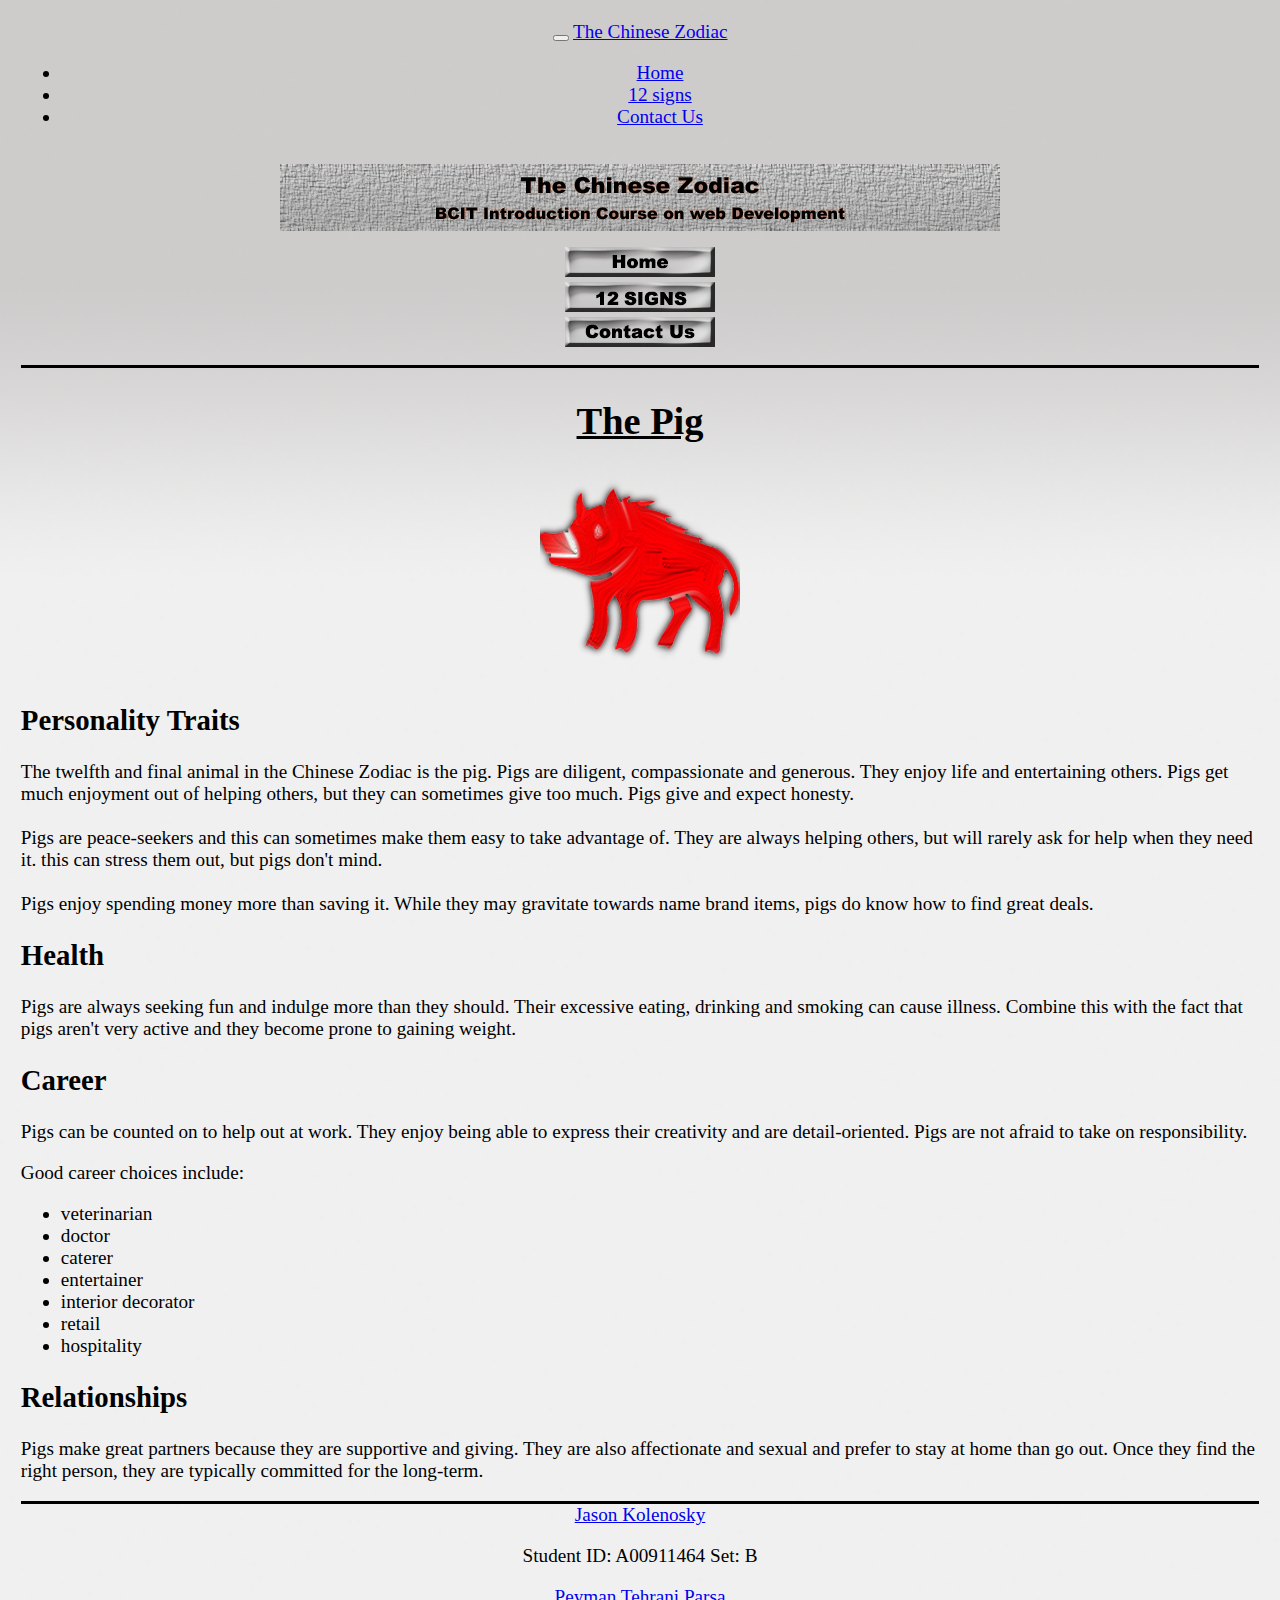
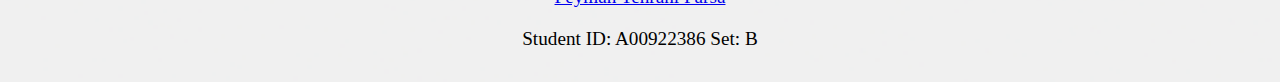
<file: pig.html>
<!DOCTYPE html>
<html>
<head>
	<meta http-equiv="Content-Type" content="text/html; charset=utf-8" />
    <meta name="viewport" content="width=device-width, initial-scale=1">
	<title>The Chinese Zodiac</title>
    <link rel="stylesheet" href="Styles/ZodiacBoot.css">
	<link href="http://ajax.aspnetcdn.com/ajax/bootstrap/3.2.0/css/bootstrap.min.css" rel="stylesheet">
	<link href="http://ajax.aspnetcdn.com/ajax/bootstrap/3.2.0/fonts/glyphicons-halflings-regular.ttf" rel="stylesheet">
	<link rel="icon" type="image/png" href="Images/favicon.png" />
</head>

<body>

<nav class="navbar navbar-inverse visible-sm visible-xs row col-md-12">
  <div class="container">
	<div class="navbar-header">
	  <button type="button" class="navbar-toggle" data-toggle="collapse" data-target="#myNavbar">
		<span class="icon-bar"></span>
		<span class="icon-bar"></span>
		<span class="icon-bar"></span>                        
	  </button>
	  <a class="navbar-brand" href="index.html">The Chinese Zodiac</a>
	</div>
	<div class="collapse navbar-collapse" id="myNavbar">
	  <ul class="nav navbar-nav">
		<li><a href="index.html">Home</a></li>
		<li><a href="12Signs.html">12 signs </a></li>
		<li><a href="ContactUs.html">Contact Us</a></li>
		</ul>
	 </div>
  </div>
</nav>

<div class="container">

	<div class="row col-md-12 visible-md visible-lg">
    	<div id="banner"></div>
    </div>
    
	<div id="nav" class="row visible-md visible-lg">
		<div class="col-md-3"></div>
    	<div class="col-md-2 "><a href="index.html"><img src="Images/homebutton.png" alt="Home"/></a></div>
        <div class="col-md-2"><a href="12Signs.html"><img src="Images/12signs.png" alt="Signs"/></a></div>
        <div class="col-md-2"><a href="ContactUs.html"><img src="Images/ContactUs.png" alt="Contact"/></a></div>
		<div class="col-md-3"></div>
    </div>
    
    <div id="mainImage" class="row">
    	<div class="col-md-12">
        	<h1 id="animal">The Pig</h1>
			<img id="zodiac" src="Images/pig12.png" alt="Pig" />
        </div>
    </div>
    <div class="row main">
        <div class="col-md-12">
        	<h2>Personality Traits</h2>
			<p>The twelfth and final animal in the Chinese Zodiac is the pig. Pigs are diligent, compassionate and generous. They enjoy life and entertaining others. Pigs get much enjoyment out of helping others, but they can sometimes give too much. Pigs give and expect honesty.<br /><br />Pigs are peace-seekers and this can sometimes make them easy to take advantage of. They are always helping others, but will rarely ask for help when they need it. this can stress them out, but pigs don't mind.<br /><br />Pigs enjoy spending money more than saving it. While they may gravitate towards name brand items, pigs do know how to find great deals.</p>
        </div>
    </div>
	<div class="row main">
        <div class="col-md-12">
			<h2>Health</h2>
			<p>Pigs are always seeking fun and indulge more than they should. Their excessive eating, drinking and smoking can cause illness. Combine this with the fact that pigs aren't very active and they become prone to gaining weight.</p>
        </div>
    </div>
    	<div class="row main">
        <div class="col-md-12">
			<h2>Career</h2>
			<p>Pigs can be counted on to help out at work. They enjoy being able to express their creativity and are detail-oriented. Pigs are not afraid to take on responsibility.</p>
			<p>Good career choices include:</p>
			<ul>
				<li>veterinarian</li>
				<li>doctor</li>
				<li>caterer</li>
				<li>entertainer</li>
				<li>interior decorator</li>
				<li>retail</li>
				<li>hospitality</li>
			</ul>
		</div>
	</div>
    <div class="row main">
		<div class="col-md-12">
        	<h2>Relationships</h2>
			<p>Pigs make great partners because they are supportive and giving. They are also affectionate and sexual and prefer to stay at home than go out. Once they find the right person, they are typically committed for the long-term.</p> 
        </div>
	</div>

<div id="footer" class="row">
    <div id="jason" class="col-md-6">
		<a href="&#109;&#97;&#105;&#108;&#116;&#111;&#58;&#74;&#97;&#115;&#111;&#110;&#75;&#53;&#56;&#64;&#103;&#109;&#97;&#105;&#108;&#46;&#99;&#111;&#109;">Jason Kolenosky</a>
        <p>Student ID: A00911464 Set: B</p>
     </div>
	<div id="peyman" class="col-md-6">
		<A HREF="&#109;&#97;&#105;&#108;&#116;&#111;&#58;&#112;&#101;&#121;&#109;&#97;&#110;&#116;&#112;&#97;&#114;&#115;&#97;&#64;&#103;&#109;&#97;&#105;&#108;&#46;&#99;&#111;&#109;">Peyman Tehrani Parsa</A>
        <p>Student ID: A00922386 Set: B</p>
        </div>
    </div>
</div>

	<script src="https://ajax.googleapis.com/ajax/libs/jquery/1.11.1/jquery.min.js"></script>
    <script src="http://maxcdn.bootstrapcdn.com/bootstrap/3.2.0/js/bootstrap.min.js"></script>   
</body>
</html>
</file>
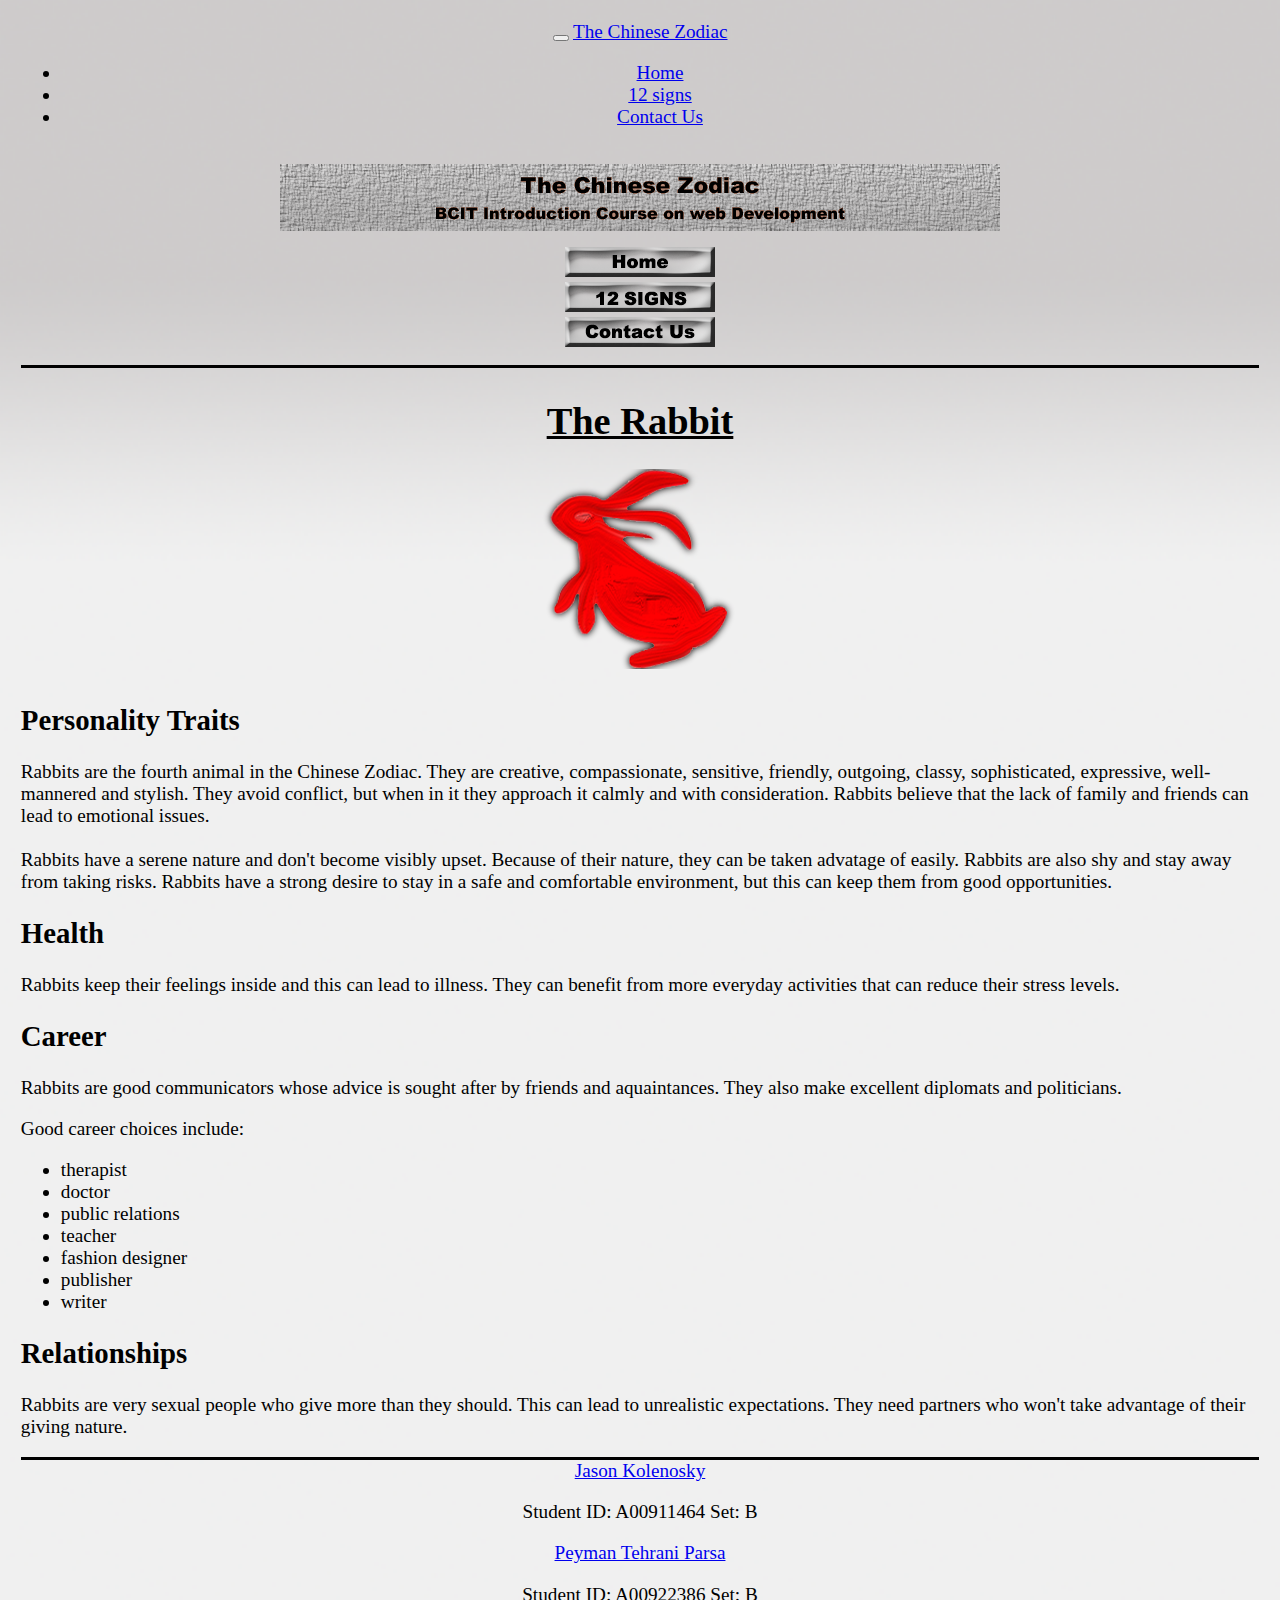
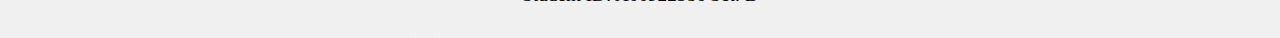
<file: rabbit.html>
<!DOCTYPE html>
<html>
<head>
	<meta http-equiv="Content-Type" content="text/html; charset=utf-8" />
    <meta name="viewport" content="width=device-width, initial-scale=1">
	<title>The Chinese Zodiac</title>
    <link rel="stylesheet" href="Styles/ZodiacBoot.css">
	<link href="http://ajax.aspnetcdn.com/ajax/bootstrap/3.2.0/css/bootstrap.min.css" rel="stylesheet">
	<link href="http://ajax.aspnetcdn.com/ajax/bootstrap/3.2.0/fonts/glyphicons-halflings-regular.ttf" rel="stylesheet">
	<link rel="icon" type="image/png" href="Images/favicon.png" />
</head>

<body>

<nav class="navbar navbar-inverse visible-sm visible-xs row col-md-12">
  <div class="container">
	<div class="navbar-header">
	  <button type="button" class="navbar-toggle" data-toggle="collapse" data-target="#myNavbar">
		<span class="icon-bar"></span>
		<span class="icon-bar"></span>
		<span class="icon-bar"></span>                        
	  </button>
	  <a class="navbar-brand" href="index.html">The Chinese Zodiac</a>
	</div>
	<div class="collapse navbar-collapse" id="myNavbar">
	  <ul class="nav navbar-nav">
		<li><a href="index.html">Home</a></li>
		<li><a href="12Signs.html">12 signs </a></li>
		<li><a href="ContactUs.html">Contact Us</a></li>
		</ul>
	 </div>
  </div>
</nav>

<div class="container">

	<div class="row col-md-12 visible-md visible-lg">
    	<div id="banner"></div>
    </div>
    
	<div id="nav" class="row visible-md visible-lg">
		<div class="col-md-3"></div>
    	<div class="col-md-2 "><a href="index.html"><img src="Images/homebutton.png" alt="Home"/></a></div>
        <div class="col-md-2"><a href="12Signs.html"><img src="Images/12signs.png" alt="Signs"/></a></div>
        <div class="col-md-2"><a href="ContactUs.html"><img src="Images/ContactUs.png" alt="Contact"/></a></div>
		<div class="col-md-3"></div>
    </div>
    
    <div id="mainImage" class="row">
    	<div class="col-md-12">
        	<h1 id="animal">The Rabbit</h1>
			<img id="zodiac" src="Images/rabbit12.png" alt="Rabbit" />
        </div>
    </div>
    <div class="row main">
        <div class="col-md-12">
        	<h2>Personality Traits</h2>
			<p>Rabbits are the fourth animal in the Chinese Zodiac. They are creative, compassionate, sensitive, friendly, outgoing, classy, sophisticated, expressive, well-mannered and stylish. They avoid conflict, but when in it they approach it calmly and with consideration. Rabbits believe that the lack of family and friends can lead to emotional issues.<br /><br />Rabbits have a serene nature and don't become visibly upset. Because of their nature, they can be taken advatage of easily. Rabbits are also shy and stay away from taking risks. Rabbits have a strong desire to stay in a safe and comfortable environment, but this can keep them from good opportunities.</p>
        </div>
    </div>
	<div class="row main">
        <div class="col-md-12">
			<h2>Health</h2>
			<p>Rabbits keep their feelings inside and this can lead to illness. They can benefit from more everyday activities that can reduce their stress levels.</p>
        </div>
    </div>
    	<div class="row main">
        <div class="col-md-12">
			<h2>Career</h2>
			<p>Rabbits are good communicators whose advice is sought after by friends and aquaintances. They also make excellent diplomats and politicians.</p>
			<p>Good career choices include:</p> 
			<ul>
				<li>therapist</li>
				<li>doctor</li>
				<li>public relations</li>
				<li>teacher</li>
				<li>fashion designer</li>
				<li>publisher</li>
				<li>writer</li>
			</ul>
		</div>
	</div>
    <div class="row main">
		<div class="col-md-12">
        	<h2>Relationships</h2>
			<p>Rabbits are very sexual people who give more than they should. This can lead to unrealistic expectations. They need partners who won't take advantage of their giving nature.</p>  
        </div>
	</div>

<div id="footer" class="row">
    <div id="jason" class="col-md-6">
		<a href="&#109;&#97;&#105;&#108;&#116;&#111;&#58;&#74;&#97;&#115;&#111;&#110;&#75;&#53;&#56;&#64;&#103;&#109;&#97;&#105;&#108;&#46;&#99;&#111;&#109;">Jason Kolenosky</a>
        <p>Student ID: A00911464 Set: B</p>
     </div>
	<div id="peyman" class="col-md-6">
		<A HREF="&#109;&#97;&#105;&#108;&#116;&#111;&#58;&#112;&#101;&#121;&#109;&#97;&#110;&#116;&#112;&#97;&#114;&#115;&#97;&#64;&#103;&#109;&#97;&#105;&#108;&#46;&#99;&#111;&#109;">Peyman Tehrani Parsa</A>
        <p>Student ID: A00922386 Set: B</p>
        </div>
    </div>
</div>

	<script src="https://ajax.googleapis.com/ajax/libs/jquery/1.11.1/jquery.min.js"></script>
    <script src="http://maxcdn.bootstrapcdn.com/bootstrap/3.2.0/js/bootstrap.min.js"></script>   
</body>
</html>
</file>
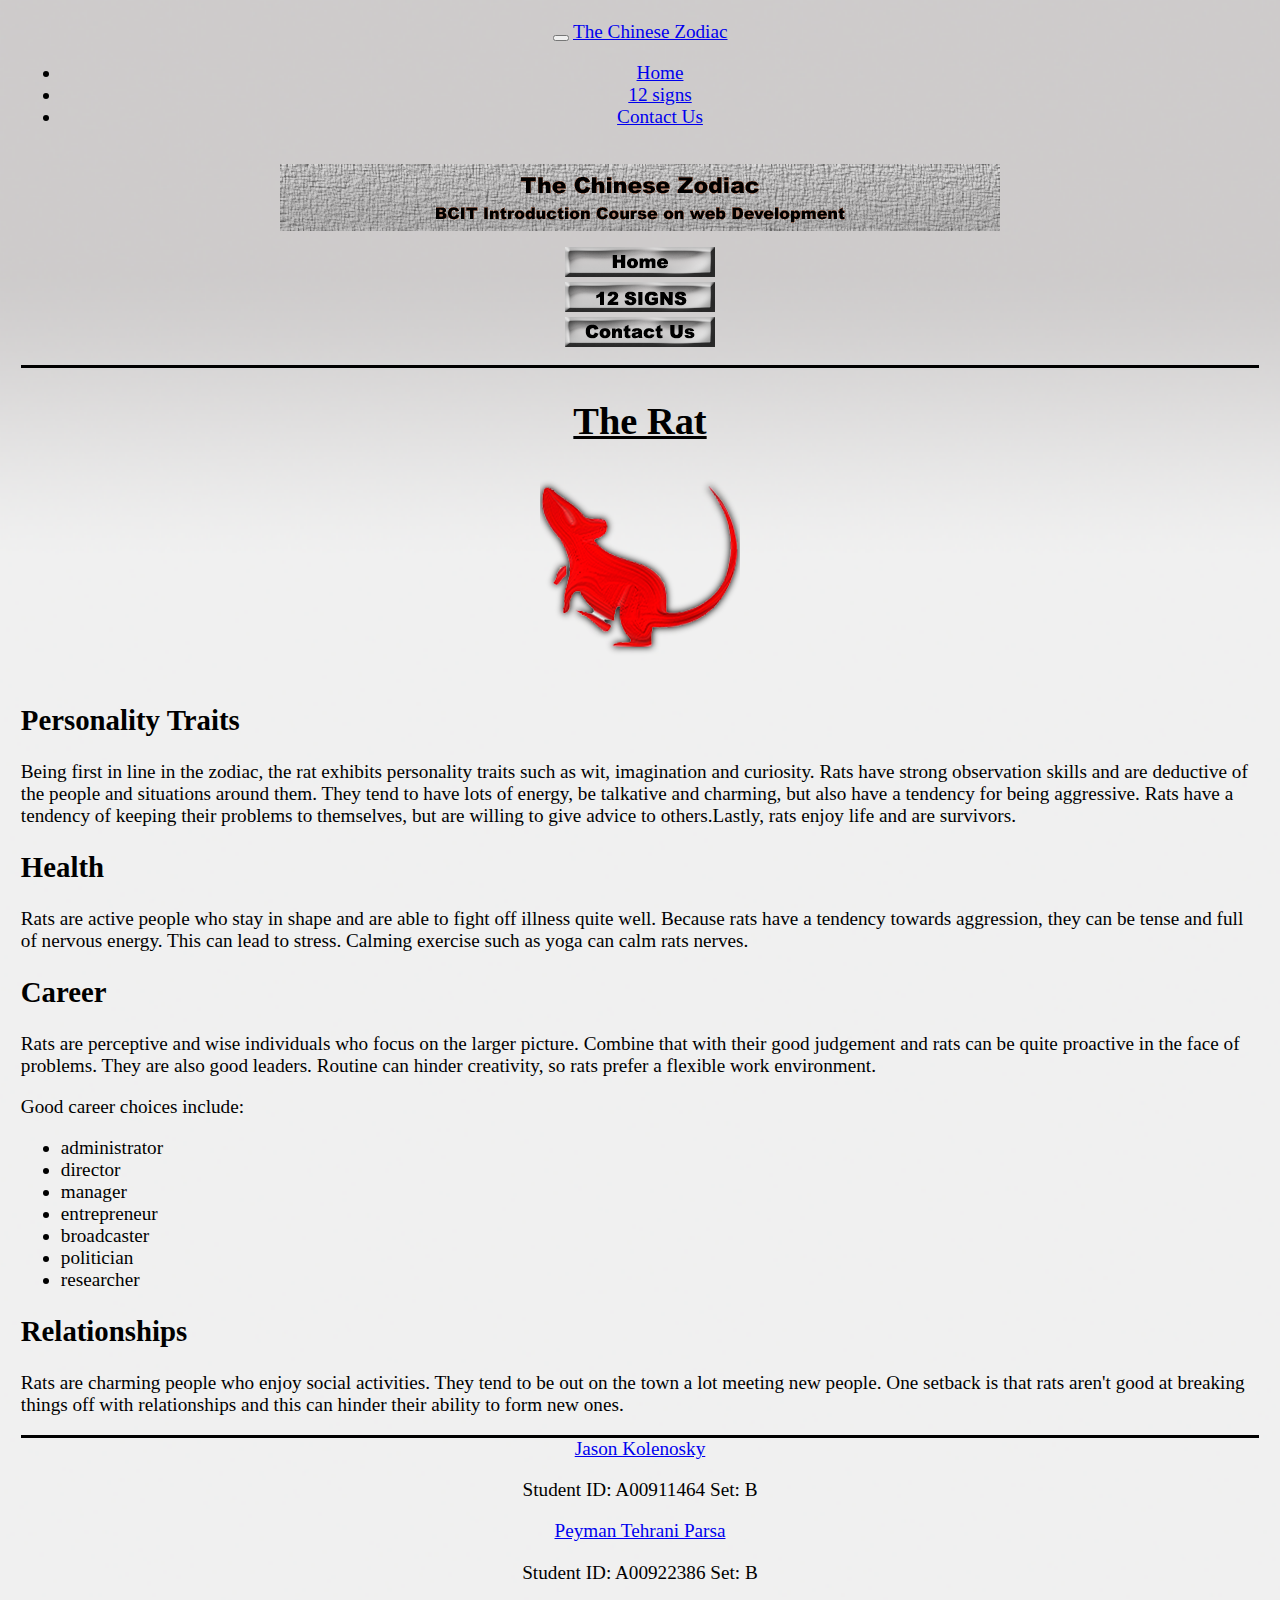
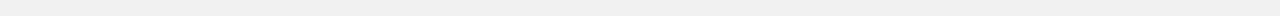
<file: rat.html>
<!DOCTYPE html>
<html>
<head>
	<meta http-equiv="Content-Type" content="text/html; charset=utf-8" />
    <meta name="viewport" content="width=device-width, initial-scale=1">
	<title>The Chinese Zodiac</title>
    <link rel="stylesheet" href="Styles/ZodiacBoot.css">
	<link href="http://ajax.aspnetcdn.com/ajax/bootstrap/3.2.0/css/bootstrap.min.css" rel="stylesheet">
	<link href="http://ajax.aspnetcdn.com/ajax/bootstrap/3.2.0/fonts/glyphicons-halflings-regular.ttf" rel="stylesheet">
	<link rel="icon" type="image/png" href="Images/favicon.png" />
</head>

<body>

<nav class="navbar navbar-inverse visible-sm visible-xs row col-md-12">
  <div class="container">
	<div class="navbar-header">
	  <button type="button" class="navbar-toggle" data-toggle="collapse" data-target="#myNavbar">
		<span class="icon-bar"></span>
		<span class="icon-bar"></span>
		<span class="icon-bar"></span>                        
	  </button>
	  <a class="navbar-brand" href="index.html">The Chinese Zodiac</a>
	</div>
	<div class="collapse navbar-collapse" id="myNavbar">
	  <ul class="nav navbar-nav">
		<li><a href="index.html">Home</a></li>
		<li><a href="12Signs.html">12 signs </a></li>
		<li><a href="ContactUs.html">Contact Us</a></li>
		</ul>
	 </div>
  </div>
</nav>

<div class="container">

	<div class="row col-md-12 visible-md visible-lg">
    	<div id="banner"></div>
    </div>
    
	<div id="nav" class="row visible-md visible-lg">
		<div class="col-md-3"></div>
    	<div class="col-md-2 "><a href="index.html"><img src="Images/homebutton.png" alt="Home"/></a></div>
        <div class="col-md-2"><a href="12Signs.html"><img src="Images/12signs.png" alt="Signs"/></a></div>
        <div class="col-md-2"><a href="ContactUs.html"><img src="Images/ContactUs.png" alt="Contact"/></a></div>
		<div class="col-md-3"></div>
    </div>
    
    <div id="mainImage" class="row">
    	<div class="col-md-12">
        	<h1 id="animal">The Rat</h1>
			<img id="zodiac" src="Images/rat12.png" alt="Rat" />
        </div>
    </div>
    <div class="row main">
        <div class="col-md-12">
        	<h2>Personality Traits</h2>
			<p>Being first in line in the zodiac, the rat exhibits personality traits such as wit, imagination and curiosity. Rats have strong observation skills and are deductive of the people and situations around them. They tend to have lots of energy, be talkative and charming, but also have a tendency for being aggressive. Rats have a tendency of keeping their problems to themselves, but are willing to give advice to others.Lastly, rats enjoy life and are survivors.</p>
        </div>
    </div>
	<div class="row main">
        <div class="col-md-12">
			<h2>Health</h2>
			<p>Rats are active people who stay in shape and are able to fight off illness quite well. Because rats have a tendency towards aggression, they can be tense and full of nervous energy. This can lead to stress. Calming exercise such as yoga can calm rats nerves.</p> 
        </div>
    </div>
    	<div class="row main">
        <div class="col-md-12">
			<h2>Career</h2>
			<p>Rats are perceptive and wise individuals who focus on the larger picture. Combine that with their good judgement and rats can be quite proactive in the face of problems. They are also good leaders. Routine can hinder creativity, so rats prefer a flexible work environment.</p>
    		<p>Good career choices include:</p>
			<ul>
				<li>administrator</li>
				<li>director</li>
				<li>manager</li>
				<li>entrepreneur</li>
				<li>broadcaster</li>
				<li>politician</li>
				<li>researcher</li>
			</ul>
		</div>
	</div>
    <div class="row main">
		<div class="col-md-12">
        	<h2>Relationships</h2>
			<p>Rats are charming people who enjoy social activities. They tend to be out on the town a lot meeting new people. One setback is that rats aren't good at breaking things off with relationships and this can hinder their ability to form new ones.</p>
        </div>
	</div>

<div id="footer" class="row">
    <div id="jason" class="col-md-6">
		<a href="&#109;&#97;&#105;&#108;&#116;&#111;&#58;&#74;&#97;&#115;&#111;&#110;&#75;&#53;&#56;&#64;&#103;&#109;&#97;&#105;&#108;&#46;&#99;&#111;&#109;">Jason Kolenosky</a>
        <p>Student ID: A00911464 Set: B</p>
     </div>
	<div id="peyman" class="col-md-6">
		<A HREF="&#109;&#97;&#105;&#108;&#116;&#111;&#58;&#112;&#101;&#121;&#109;&#97;&#110;&#116;&#112;&#97;&#114;&#115;&#97;&#64;&#103;&#109;&#97;&#105;&#108;&#46;&#99;&#111;&#109;">Peyman Tehrani Parsa</A>
        <p>Student ID: A00922386 Set: B</p>
        </div>
    </div>
</div>

	<script src="https://ajax.googleapis.com/ajax/libs/jquery/1.11.1/jquery.min.js"></script>
    <script src="http://maxcdn.bootstrapcdn.com/bootstrap/3.2.0/js/bootstrap.min.js"></script>   
</body>
</html>
</file>
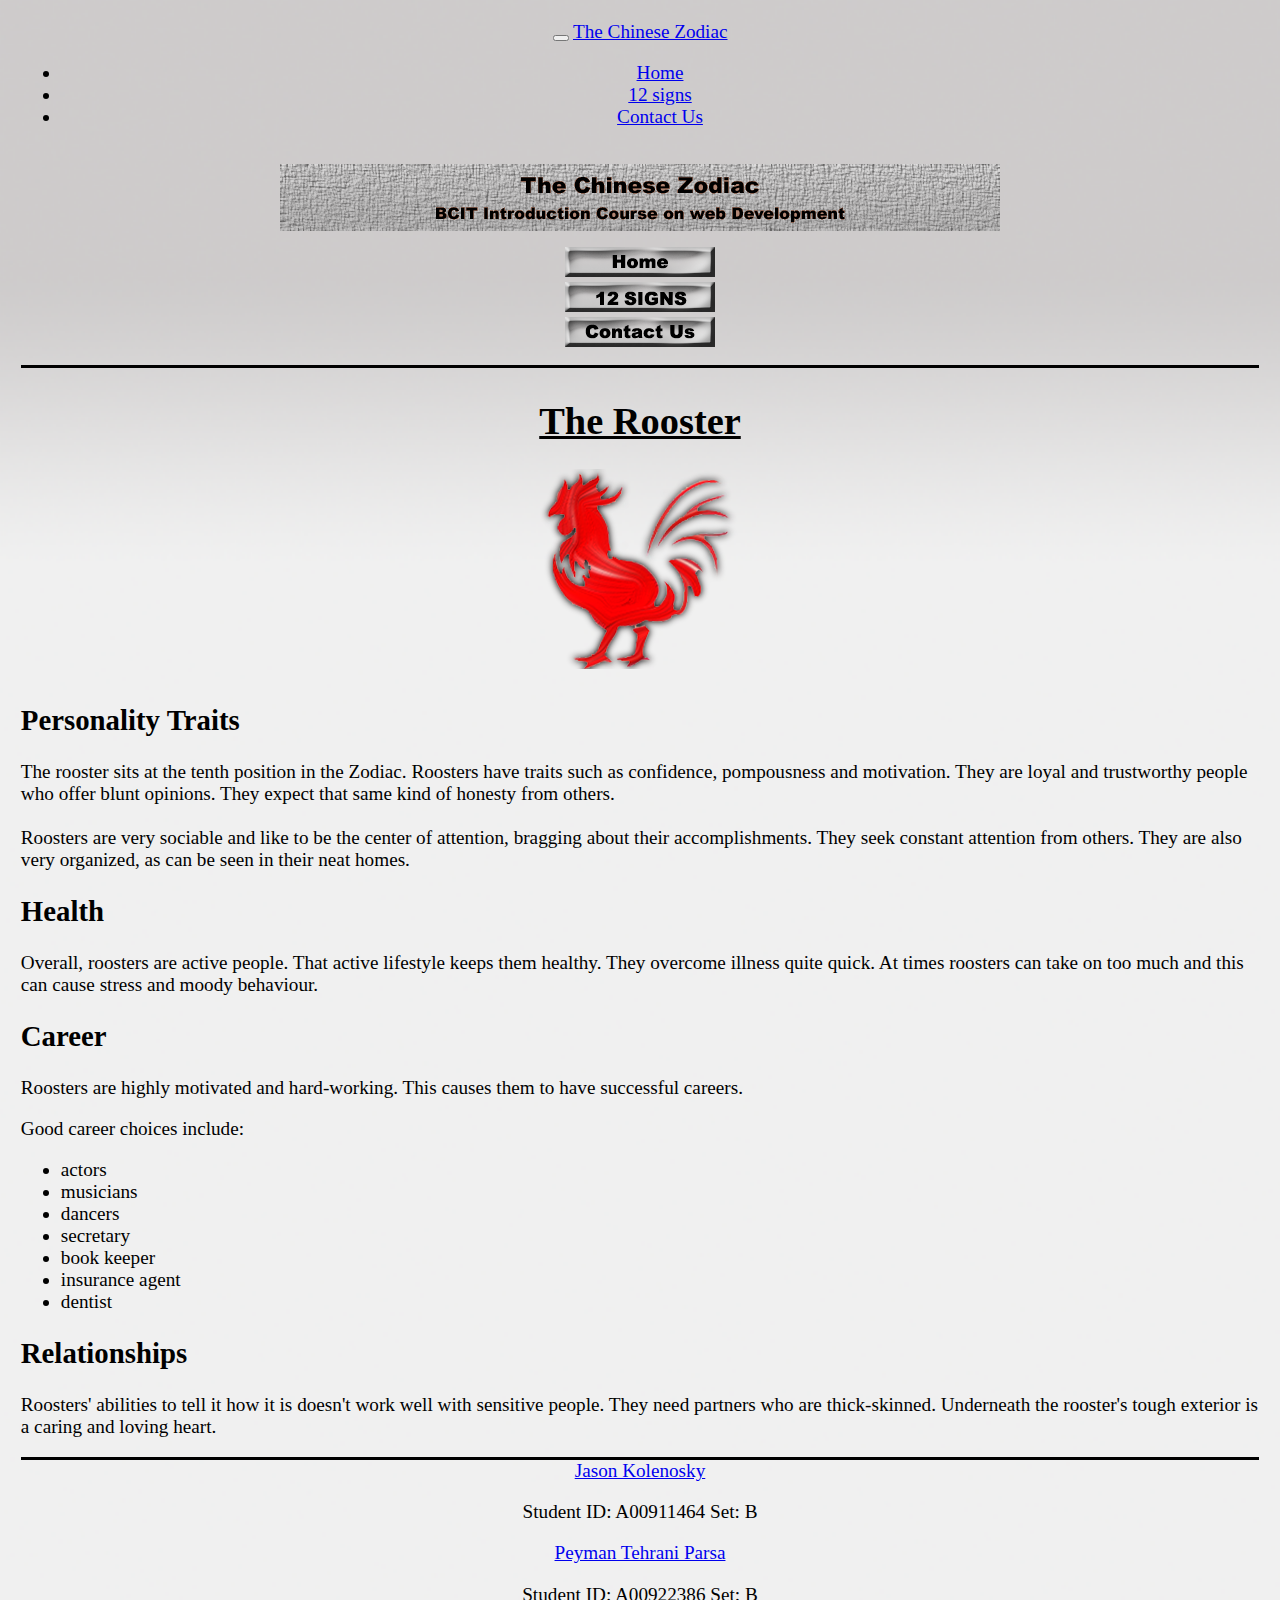
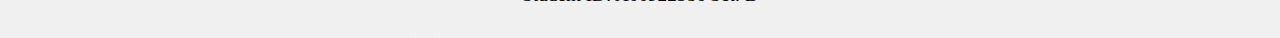
<file: rooster.html>
<!DOCTYPE html>
<html>
<head>
	<meta http-equiv="Content-Type" content="text/html; charset=utf-8" />
    <meta name="viewport" content="width=device-width, initial-scale=1">
	<title>The Chinese Zodiac</title>
    <link rel="stylesheet" href="Styles/ZodiacBoot.css">
	<link href="http://ajax.aspnetcdn.com/ajax/bootstrap/3.2.0/css/bootstrap.min.css" rel="stylesheet">
	<link href="http://ajax.aspnetcdn.com/ajax/bootstrap/3.2.0/fonts/glyphicons-halflings-regular.ttf" rel="stylesheet">
	<link rel="icon" type="image/png" href="Images/favicon.png" />
</head>

<body>

<nav class="navbar navbar-inverse visible-sm visible-xs row col-md-12">
  <div class="container">
	<div class="navbar-header">
	  <button type="button" class="navbar-toggle" data-toggle="collapse" data-target="#myNavbar">
		<span class="icon-bar"></span>
		<span class="icon-bar"></span>
		<span class="icon-bar"></span>                        
	  </button>
	  <a class="navbar-brand" href="index.html">The Chinese Zodiac</a>
	</div>
	<div class="collapse navbar-collapse" id="myNavbar">
	  <ul class="nav navbar-nav">
		<li><a href="index.html">Home</a></li>
		<li><a href="12Signs.html">12 signs </a></li>
		<li><a href="ContactUs.html">Contact Us</a></li>
		</ul>
	 </div>
  </div>
</nav>

<div class="container">

	<div class="row col-md-12 visible-md visible-lg">
    	<div id="banner"></div>
    </div>
    
	<div id="nav" class="row visible-md visible-lg">
		<div class="col-md-3"></div>
    	<div class="col-md-2 "><a href="index.html"><img src="Images/homebutton.png" alt="Home"/></a></div>
        <div class="col-md-2"><a href="12Signs.html"><img src="Images/12signs.png" alt="Signs"/></a></div>
        <div class="col-md-2"><a href="ContactUs.html"><img src="Images/ContactUs.png" alt="Contact"/></a></div>
		<div class="col-md-3"></div>
    </div>
    
    <div id="mainImage" class="row">
    	<div class="col-md-12">
        	<h1 id="animal">The Rooster</h1>
			<img id="zodiac" src="Images/rooster12.png" alt="Rooster" />
        </div>
    </div>
    <div class="row main">
        <div class="col-md-12">
        	<h2>Personality Traits</h2>
			<p>The rooster sits at the tenth position in the Zodiac. Roosters have traits such as confidence, pompousness and motivation. They are loyal and trustworthy people who offer blunt opinions. They expect that same kind of honesty from others.<br /><br />Roosters are very sociable and like to be the center of attention, bragging about their accomplishments. They seek constant attention from others. They are also very organized, as can be seen in their neat homes.</p>
        </div>
    </div>
	<div class="row main">
        <div class="col-md-12">
			<h2>Health</h2>
			<p>Overall, roosters are active people. That active lifestyle keeps them healthy. They overcome illness quite quick. At times roosters can take on too much and this can cause stress and moody behaviour.</p>
        </div>
    </div>
    	<div class="row main">
        <div class="col-md-12">
			<h2>Career</h2>
			<p>Roosters are highly motivated and hard-working. This causes them to have successful careers.</p>
			<p>Good career choices include:</p>
			<ul>
				<li>actors</li>
				<li>musicians</li>
				<li>dancers</li>
				<li>secretary</li>
				<li>book keeper</li>
				<li>insurance agent</li>
				<li>dentist</li>
			</ul>
		</div>
	</div>
    <div class="row main">
		<div class="col-md-12">
        	<h2>Relationships</h2>
			<p>Roosters' abilities to tell it how it is doesn't work well with sensitive people. They need partners who are thick-skinned. Underneath the rooster's tough exterior is a caring and loving heart.</p>
        </div>
	</div>

<div id="footer" class="row">
    <div id="jason" class="col-md-6">
		<a href="&#109;&#97;&#105;&#108;&#116;&#111;&#58;&#74;&#97;&#115;&#111;&#110;&#75;&#53;&#56;&#64;&#103;&#109;&#97;&#105;&#108;&#46;&#99;&#111;&#109;">Jason Kolenosky</a>
        <p>Student ID: A00911464 Set: B</p>
     </div>
	<div id="peyman" class="col-md-6">
		<A HREF="&#109;&#97;&#105;&#108;&#116;&#111;&#58;&#112;&#101;&#121;&#109;&#97;&#110;&#116;&#112;&#97;&#114;&#115;&#97;&#64;&#103;&#109;&#97;&#105;&#108;&#46;&#99;&#111;&#109;">Peyman Tehrani Parsa</A>
        <p>Student ID: A00922386 Set: B</p>
        </div>
    </div>
</div>

	<script src="https://ajax.googleapis.com/ajax/libs/jquery/1.11.1/jquery.min.js"></script>
    <script src="http://maxcdn.bootstrapcdn.com/bootstrap/3.2.0/js/bootstrap.min.js"></script>   
</body>
</html>
</file>
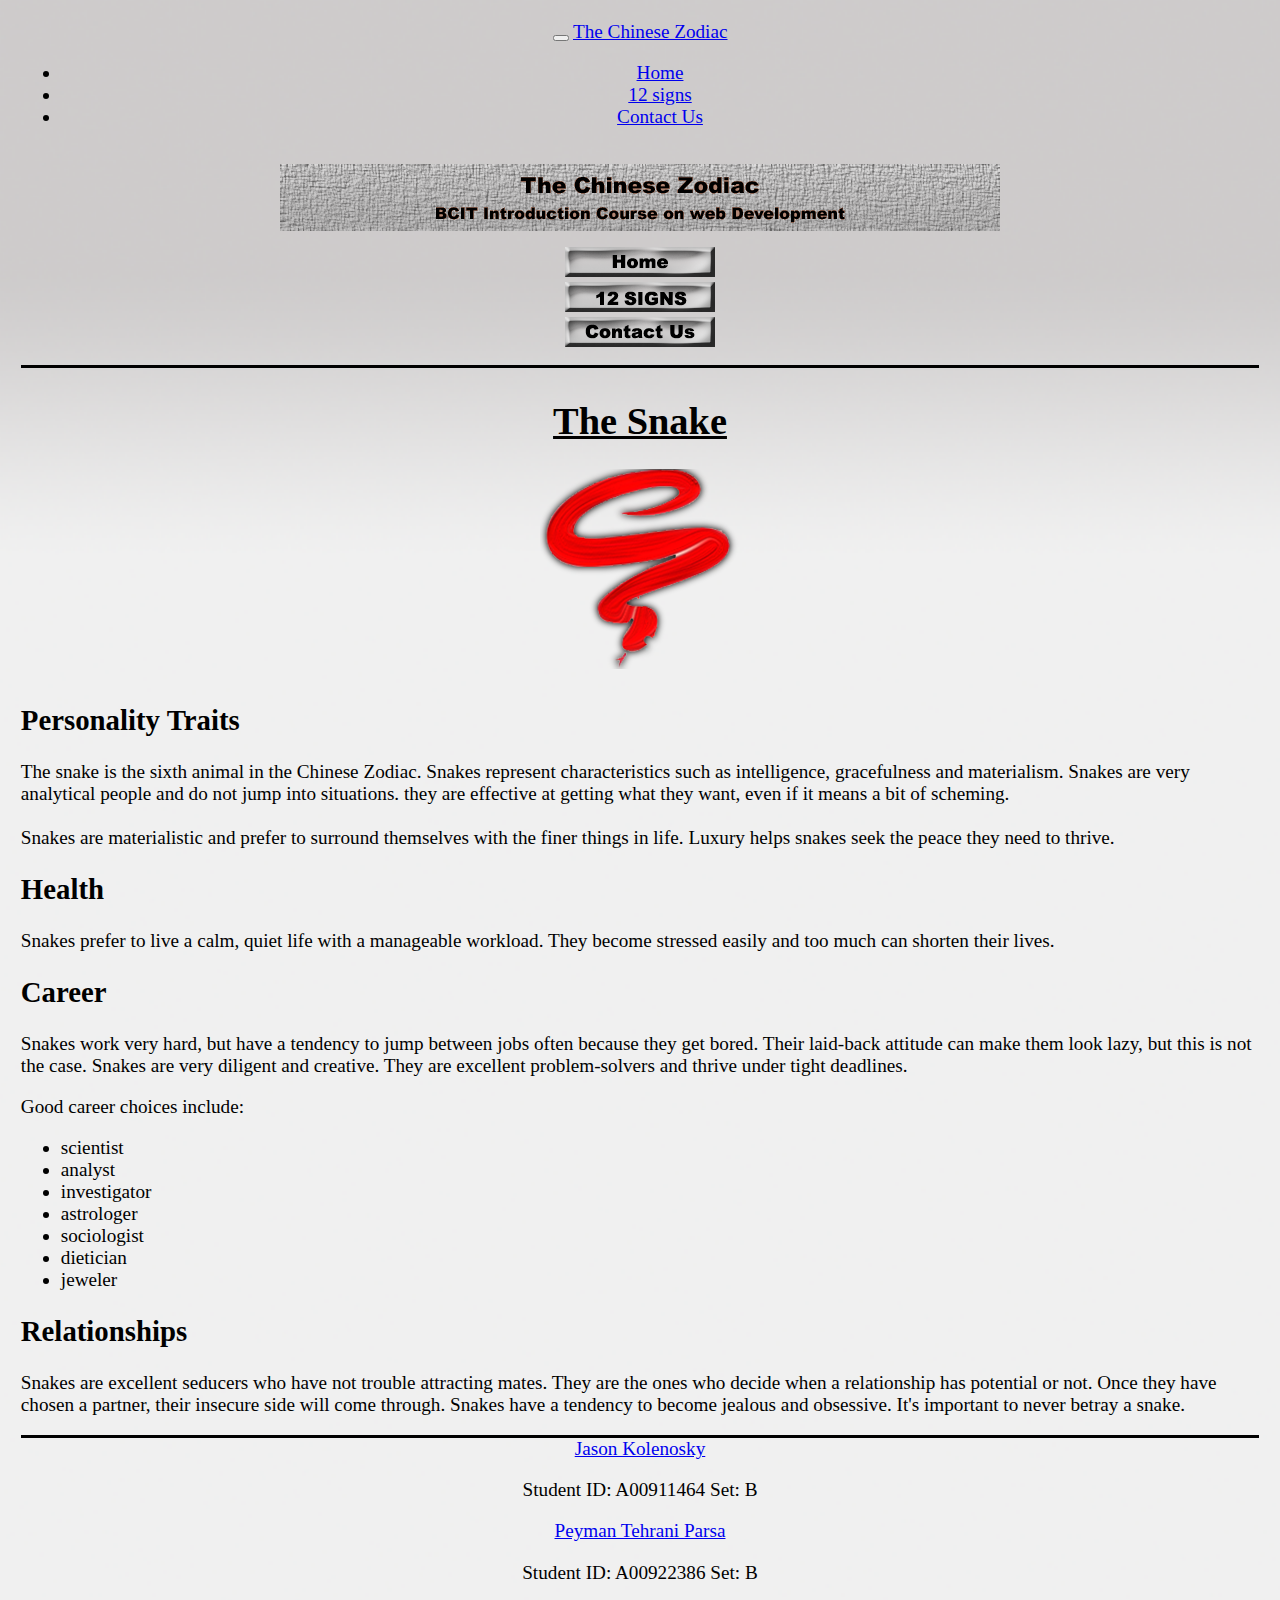
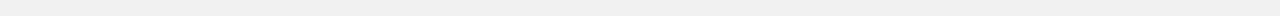
<file: snake.html>
<!DOCTYPE html>
<html>
<head>
	<meta http-equiv="Content-Type" content="text/html; charset=utf-8" />
    <meta name="viewport" content="width=device-width, initial-scale=1">
	<title>The Chinese Zodiac</title>
    <link rel="stylesheet" href="Styles/ZodiacBoot.css">
	<link href="http://ajax.aspnetcdn.com/ajax/bootstrap/3.2.0/css/bootstrap.min.css" rel="stylesheet">
	<link href="http://ajax.aspnetcdn.com/ajax/bootstrap/3.2.0/fonts/glyphicons-halflings-regular.ttf" rel="stylesheet">
	<link rel="icon" type="image/png" href="Images/favicon.png" />
</head>

<body>

<nav class="navbar navbar-inverse visible-sm visible-xs row col-md-12">
  <div class="container">
	<div class="navbar-header">
	  <button type="button" class="navbar-toggle" data-toggle="collapse" data-target="#myNavbar">
		<span class="icon-bar"></span>
		<span class="icon-bar"></span>
		<span class="icon-bar"></span>                        
	  </button>
	  <a class="navbar-brand" href="index.html">The Chinese Zodiac</a>
	</div>
	<div class="collapse navbar-collapse" id="myNavbar">
	  <ul class="nav navbar-nav">
		<li><a href="index.html">Home</a></li>
		<li><a href="12Signs.html">12 signs </a></li>
		<li><a href="ContactUs.html">Contact Us</a></li>
		</ul>
	 </div>
  </div>
</nav>

<div class="container">

	<div class="row col-md-12 visible-md visible-lg">
    	<div id="banner"></div>
    </div>
    
	<div id="nav" class="row visible-md visible-lg">
		<div class="col-md-3"></div>
    	<div class="col-md-2 "><a href="index.html"><img src="Images/homebutton.png" alt="Home"/></a></div>
        <div class="col-md-2"><a href="12Signs.html"><img src="Images/12signs.png" alt="Signs"/></a></div>
        <div class="col-md-2"><a href="ContactUs.html"><img src="Images/ContactUs.png" alt="Contact"/></a></div>
		<div class="col-md-3"></div>
    </div>
    
    <div id="mainImage" class="row">
    	<div class="col-md-12">
        	<h1 id="animal">The Snake</h1>
			<img id="zodiac" src="Images/snake12.png" alt="Snake" />
        </div>
    </div>
    <div class="row main">
        <div class="col-md-12">
        	<h2>Personality Traits</h2>
			<p>The snake is the sixth animal in the Chinese Zodiac. Snakes represent characteristics such as intelligence, gracefulness and materialism. Snakes are very analytical people and do not jump into situations. they are effective at getting what they want, even if it means a bit of scheming.<br /><br />Snakes are materialistic and prefer to surround themselves with the finer things in life. Luxury helps snakes seek the peace they need to thrive.</p>
        </div>
    </div>
	<div class="row main">
        <div class="col-md-12">
			<h2>Health</h2>
			<p>Snakes prefer to live a calm, quiet life with a manageable workload. They become stressed easily and too much can shorten their lives.</p>
        </div>
    </div>
    	<div class="row main">
        <div class="col-md-12">
			<h2>Career</h2>
			<p>Snakes work very hard, but have a tendency to jump between jobs often because they get bored. Their laid-back attitude can make them look lazy, but this is not the case. Snakes are very diligent and creative. They are excellent problem-solvers and thrive under tight deadlines.</p>
			<p>Good career choices include:</p>
			<ul>
				<li>scientist</li>
				<li>analyst</li>
				<li>investigator</li>
				<li>astrologer</li>
				<li>sociologist</li>
				<li>dietician</li>
				<li>jeweler</li>
			</ul>
		</div>
	</div>
    <div class="row main">
		<div class="col-md-12">
        	<h2>Relationships</h2>
			<p>Snakes are excellent seducers who have not trouble attracting mates. They are the ones who decide when a relationship has potential or not. Once they have chosen a partner, their insecure side will come through. Snakes have a tendency to become jealous and obsessive. It's important to never betray a snake.</p>
        </div>
	</div>

<div id="footer" class="row">
    <div id="jason" class="col-md-6">
		<a href="&#109;&#97;&#105;&#108;&#116;&#111;&#58;&#74;&#97;&#115;&#111;&#110;&#75;&#53;&#56;&#64;&#103;&#109;&#97;&#105;&#108;&#46;&#99;&#111;&#109;">Jason Kolenosky</a>
        <p>Student ID: A00911464 Set: B</p>
     </div>
	<div id="peyman" class="col-md-6">
		<A HREF="&#109;&#97;&#105;&#108;&#116;&#111;&#58;&#112;&#101;&#121;&#109;&#97;&#110;&#116;&#112;&#97;&#114;&#115;&#97;&#64;&#103;&#109;&#97;&#105;&#108;&#46;&#99;&#111;&#109;">Peyman Tehrani Parsa</A>
        <p>Student ID: A00922386 Set: B</p>
        </div>
    </div>
</div>

	<script src="https://ajax.googleapis.com/ajax/libs/jquery/1.11.1/jquery.min.js"></script>
    <script src="http://maxcdn.bootstrapcdn.com/bootstrap/3.2.0/js/bootstrap.min.js"></script>   
</body>
</html>
</file>
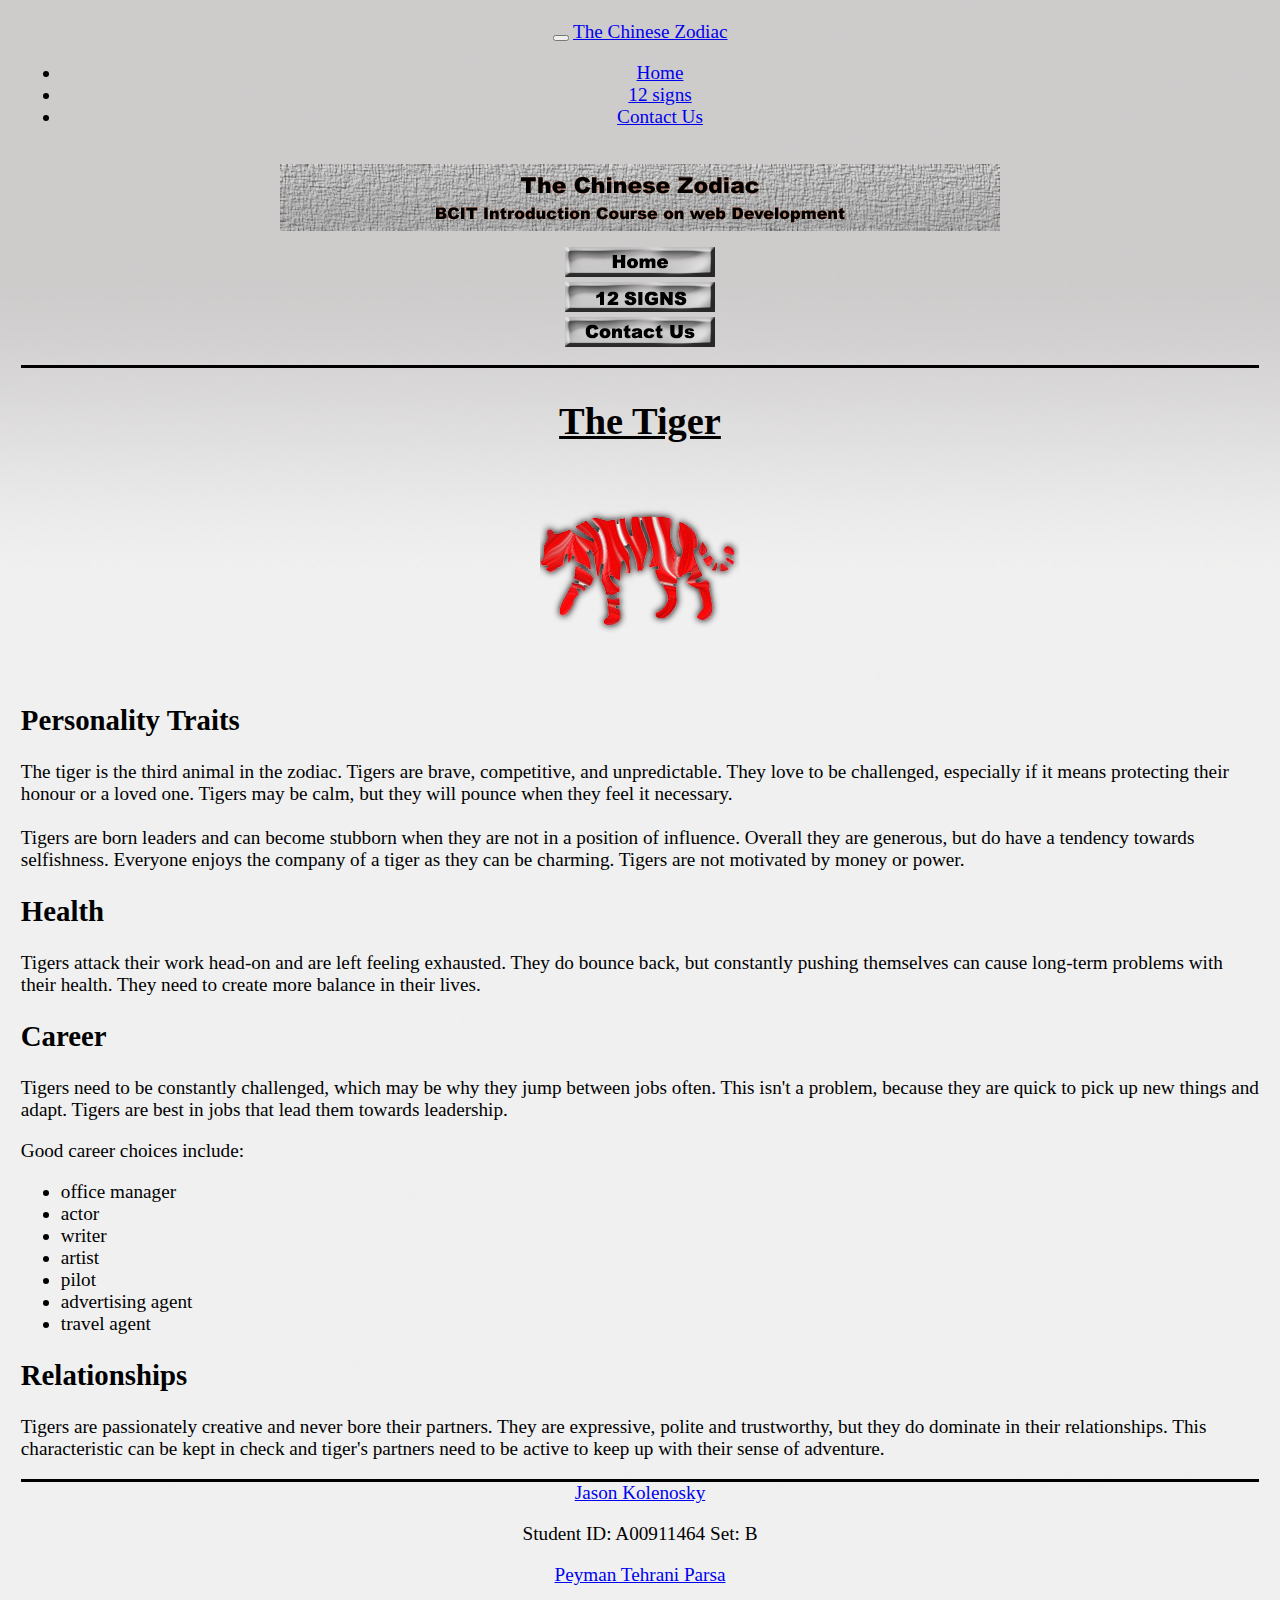
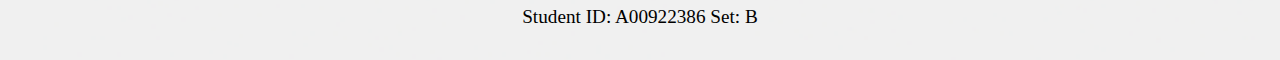
<file: tiger.html>
<!DOCTYPE html>
<html>
<head>
	<meta http-equiv="Content-Type" content="text/html; charset=utf-8" />
    <meta name="viewport" content="width=device-width, initial-scale=1">
	<title>The Chinese Zodiac</title>
    <link rel="stylesheet" href="Styles/ZodiacBoot.css">
	<link href="http://ajax.aspnetcdn.com/ajax/bootstrap/3.2.0/css/bootstrap.min.css" rel="stylesheet">
	<link href="http://ajax.aspnetcdn.com/ajax/bootstrap/3.2.0/fonts/glyphicons-halflings-regular.ttf" rel="stylesheet">
	<link rel="icon" type="image/png" href="Images/favicon.png" />
</head>

<body>

<nav class="navbar navbar-inverse visible-sm visible-xs row col-md-12">
  <div class="container">
	<div class="navbar-header">
	  <button type="button" class="navbar-toggle" data-toggle="collapse" data-target="#myNavbar">
		<span class="icon-bar"></span>
		<span class="icon-bar"></span>
		<span class="icon-bar"></span>                        
	  </button>
	  <a class="navbar-brand" href="index.html">The Chinese Zodiac</a>
	</div>
	<div class="collapse navbar-collapse" id="myNavbar">
	  <ul class="nav navbar-nav">
		<li><a href="index.html">Home</a></li>
		<li><a href="12Signs.html">12 signs </a></li>
		<li><a href="ContactUs.html">Contact Us</a></li>
		</ul>
	 </div>
  </div>
</nav>

<div class="container">

	<div class="row col-md-12 visible-md visible-lg">
    	<div id="banner"></div>
    </div>
    
	<div id="nav" class="row visible-md visible-lg">
		<div class="col-md-3"></div>
    	<div class="col-md-2 "><a href="index.html"><img src="Images/homebutton.png" alt="Home"/></a></div>
        <div class="col-md-2"><a href="12Signs.html"><img src="Images/12signs.png" alt="Signs"/></a></div>
        <div class="col-md-2"><a href="ContactUs.html"><img src="Images/ContactUs.png" alt="Contact"/></a></div>
		<div class="col-md-3"></div>
    </div>
    
    <div id="mainImage" class="row">
    	<div class="col-md-12">
        	<h1 id="animal">The Tiger</h1>
			<img id="zodiac" src="Images/tiger12.png" alt="Tiger" />
        </div>
    </div>
    <div class="row main">
        <div class="col-md-12">
        	<h2>Personality Traits</h2>
			<p>The tiger is the third animal in the zodiac. Tigers are brave, competitive, and unpredictable. They love to be challenged, especially if it means protecting their honour or a loved one. Tigers may be calm, but they will pounce when they feel it necessary.<br /><br />Tigers are born leaders and can become stubborn when they are not in a position of influence. Overall they are generous, but do have a tendency towards selfishness. Everyone enjoys the company of a tiger as they can be charming. Tigers are not motivated by money or power.</p>
        </div>
    </div>
	<div class="row main">
        <div class="col-md-12">
			<h2>Health</h2>
			<p>Tigers attack their work head-on and are left feeling exhausted. They do bounce back, but constantly pushing themselves can cause long-term problems with their health. They need to create more balance in their lives.</p>
        </div>
    </div>
    	<div class="row main">
        <div class="col-md-12">
			<h2>Career</h2>
			<p>Tigers need to be constantly challenged, which may be why they jump between jobs often. This isn't a problem, because they are quick to pick up new things and adapt. Tigers are best in jobs that lead them towards leadership.</p>
			<p>Good career choices include:</p>
    		<ul>
    			<li>office manager</li>
        		<li>actor</li>
        		<li>writer</li>
        		<li>artist</li>
        		<li>pilot</li>
        		<li>advertising agent</li>
        		<li>travel agent</li>
    		</ul>
		</div>
	</div>
    <div class="row main">
		<div class="col-md-12">
        	<h2>Relationships</h2>
			<p>Tigers are passionately creative and never bore their partners. They are expressive, polite and trustworthy, but they do dominate in their relationships. This characteristic can be kept in check and tiger's partners need to be active to keep up with their sense of adventure.</p>
        </div>
	</div>

<div id="footer" class="row">
    <div id="jason" class="col-md-6">
		<a href="&#109;&#97;&#105;&#108;&#116;&#111;&#58;&#74;&#97;&#115;&#111;&#110;&#75;&#53;&#56;&#64;&#103;&#109;&#97;&#105;&#108;&#46;&#99;&#111;&#109;">Jason Kolenosky</a>
        <p>Student ID: A00911464 Set: B</p>
     </div>
	<div id="peyman" class="col-md-6">
		<A HREF="&#109;&#97;&#105;&#108;&#116;&#111;&#58;&#112;&#101;&#121;&#109;&#97;&#110;&#116;&#112;&#97;&#114;&#115;&#97;&#64;&#103;&#109;&#97;&#105;&#108;&#46;&#99;&#111;&#109;">Peyman Tehrani Parsa</A>
        <p>Student ID: A00922386 Set: B</p>
        </div>
    </div>
</div>

	<script src="https://ajax.googleapis.com/ajax/libs/jquery/1.11.1/jquery.min.js"></script>
    <script src="http://maxcdn.bootstrapcdn.com/bootstrap/3.2.0/js/bootstrap.min.js"></script>   
</body>
</html>
</file>
<file: style/style.css>
body {
	background:url("../images/background.jpg") no-repeat center fixed;
	color: white;
	font-family: Arial;
}

h1 {
	text-align: center;
}

#div1 {
	width: 80px;
	height: 80px;
	padding: 10px;
	border: 1px solid #aaaaaa;
	float:left;
}
table{
	margin-left:auto; 
	margin-right:auto; 
	width: 551px; 
	-webkit-user-select:5px; 
	border: 2px solid grey;
	-webkit-border-radius: 10px;
}
td {
	height: 175px;
	width: 175px;
	text-align: center;
	font-size: 120px;
	border: 2px solid #cccccc;
	-webkit-border-radius: 10px;
}

h1#win{
	margin-left:auto; 
	margin-right:auto; 
	width: 551px; 
	text-align: center;
}

#gamePieces {
	text-align: center;
}

footer {
	text-align: center;
}
</file>
<file: Styles/ZodiacBoot.css>
html {
	padding: 1%;
}

body {
	background:url(../Images/background.png);
	background-size:cover;
}

.container {
	font-size: 120%;
}

#banner {
	background:url(../Images/banner.png) center no-repeat;
	height: 100px;
}

#mainImage {
	padding-top: .5%;
	padding-bottom: .5%;	
}

#nav {
	border-bottom: 3px solid black;
	padding-bottom: 1%;
	text-align:center;
}

#nav a {
	margin: 1%;
}

#animal {
	text-decoration: underline;
}

#explain {
	text-align: center;
}

.img {
	padding-bottom:5px;
}

.col-md-8 img {
	float: left;
	padding-bottom: 1%;
	margin-top: 5%;
}

.col-md-12 {
	text-align: center;
}

.main .col-md-12 {
	text-align:left;
}

form {
	margin: 1%;
}

form label {
	vertical-align: top;
}

#footer {
	border-top: 3px solid black;
}

#footer #jason {
	text-align:center;
}

#footer #peyman {
	text-align: center;
}
</file>
